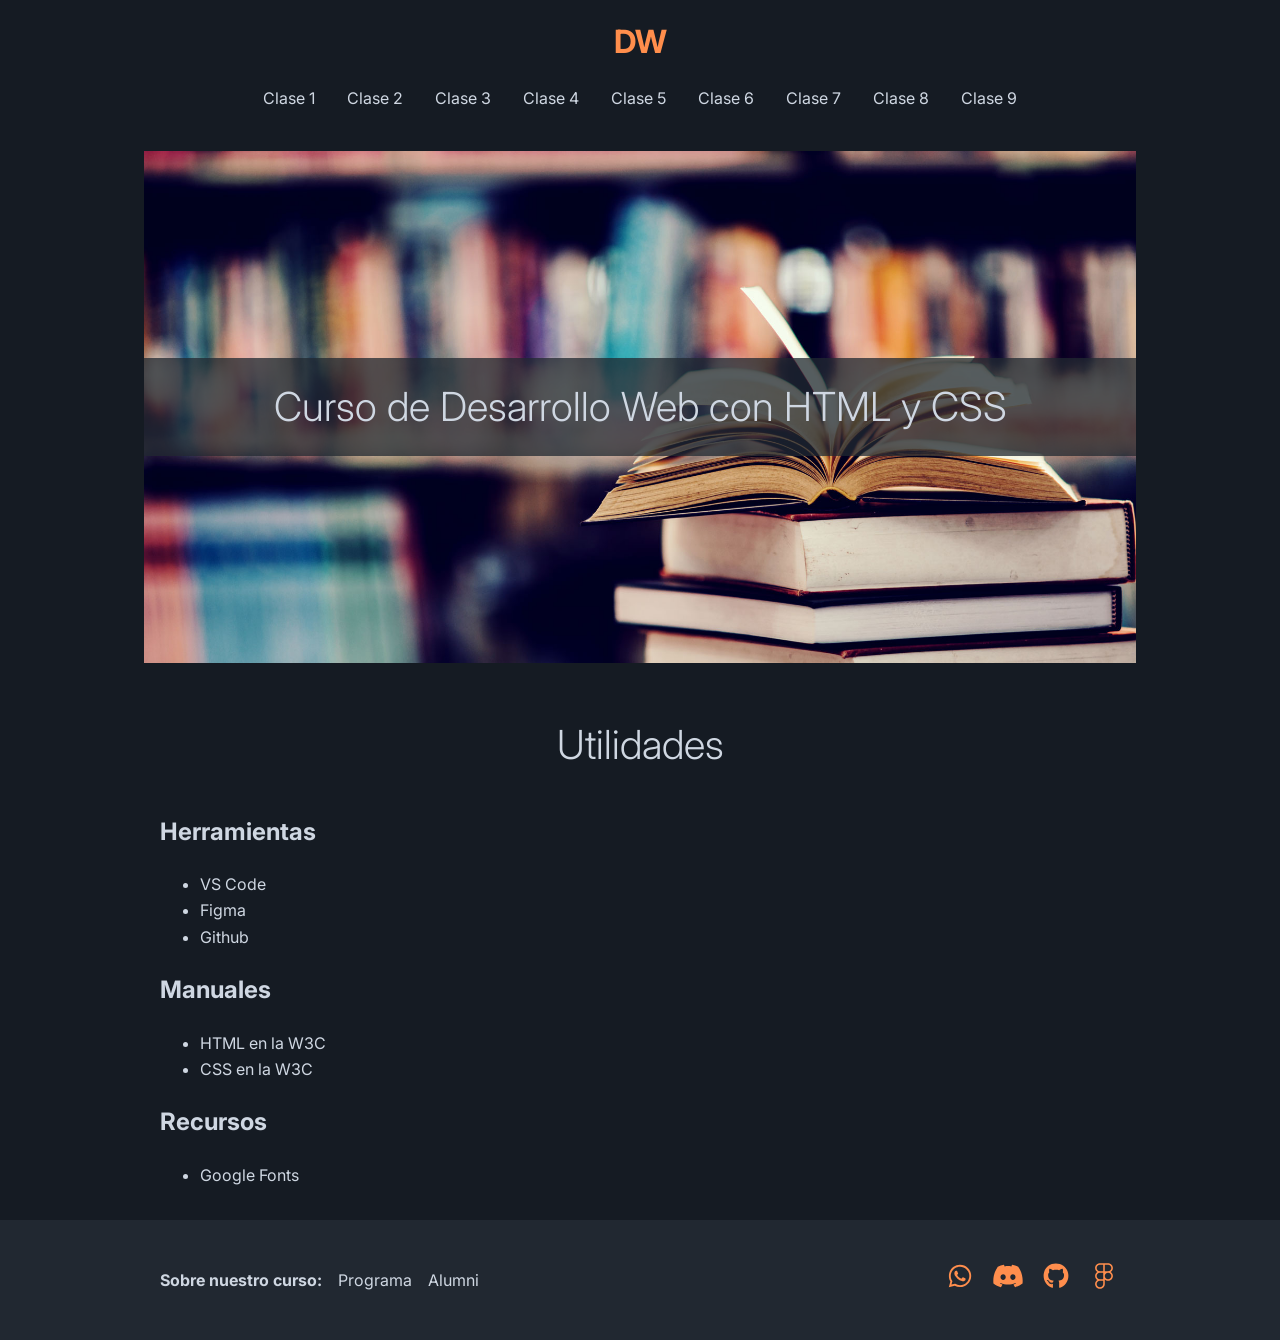
<file: index.html>
<!DOCTYPE html>
<html lang="es">
<head>
  <meta charset="UTF-8">
  <meta name="viewport" content="width=device-width, initial-scale=1.0">
  <title>Curso de Desarrollo Web con HTML y CSS</title>
  <link rel="stylesheet" href="css/estilos.css">
</head>
<body>
  <header>
    <h1><a href="index.html" class="principal">DW</a></h1>
    <nav>
      <ul>
        <li><a href="clase1.html">Clase 1</a></li>
        <li><a href="clase2.html">Clase 2</a></li>
        <li><a href="clase3.html">Clase 3</a></li>
        <li><a href="clase4.html">Clase 4</a></li>
        <li><a href="clase5.html">Clase 5</a></li>
        <li><a href="clase6.html">Clase 6</a></li>
        <li><a href="clase7.html">Clase 7</a></li>
        <li><a href="clase8.html">Clase 8</a></li>
        <li><a href="clase9.html">Clase 9</a></li>
      </ul>
    </nav>
  </header>
  <main>
    <section id="bienvenida">
      <h1>Curso de Desarrollo Web con HTML y CSS</h1>
    </section>
    <section>
      <h1>Utilidades</h1>
      <h2>Herramientas</h2>
      <ul>
        <li><a href="https://code.visualstudio.com/" target="_blank" rel="noopener noreferrer">VS Code</a></li>
        <li><a href="https://figma.com/" target="_blank" rel="noopener noreferrer">Figma</a></li>
        <li><a href="https://github.com/" target="_blank" rel="noopener noreferrer">Github</a></li>
      </ul>
      <h2>Manuales</h2>
      <ul>
        <li><a href="https://www.w3schools.com/html/" target="_blank" rel="noopener noreferrer">HTML en la W3C</a></li>
        <li><a href="https://www.w3schools.com/css/" target="_blank" rel="noopener noreferrer">CSS en la W3C</a></li>
      </ul>
      <h2>Recursos</h2>
      <ul>
        <li><a href="https://fonts.google.com/" target="_blank" rel="noopener noreferrer">Google Fonts</a></li>
      </ul>
    </section>
  </main>
  <footer>
    <div class="contenedor-footer">
      <nav>
        <ul>
          <li><h1>Sobre nuestro curso:</h1></li>
          <li>
            <a href="https://www.educacionit.com/curso-de-html" target="_blank" rel="noopener noreferrer">Programa</a>
          </li>

          <li><a href="https://alumni.education/" target="_blank" rel="noopener noreferrer">Alumni</a></li>
        </ul>
      </nav>

      <nav>
        <ul>
          <li>
            <a href="https://wa.me/5491152638148" target="_blank" rel="noopener noreferrer">
              <img src="img/whatsapp-brands-solid-full.svg" alt="Contacto a través de Nuestro Whatsapp" aria-label="Podés contactarnos a través de Whatsapp">
            </a>
          </li>

          <li><a href="" target="_blank" rel="noopener noreferrer"><img src="img/discord-brands-solid-full.svg" alt="Unirme al servidor de Discord"></a></li>
          <li><a href="https://github.com/manuelfernandezdg/84576" target="_blank" rel="noopener noreferrer"><img src="img/github-brands-solid-full.svg" alt="Visitar el repositorio del curso"></a></li>
          <li><a href="" target="_blank" rel="noopener noreferrer"><img src="img/figma-brands-solid-full.svg" alt="Nuestro proyecto en Figma"></a></li>
        </ul>
      </nav>
    </div>
  </footer>
</body>
</html>
</file>
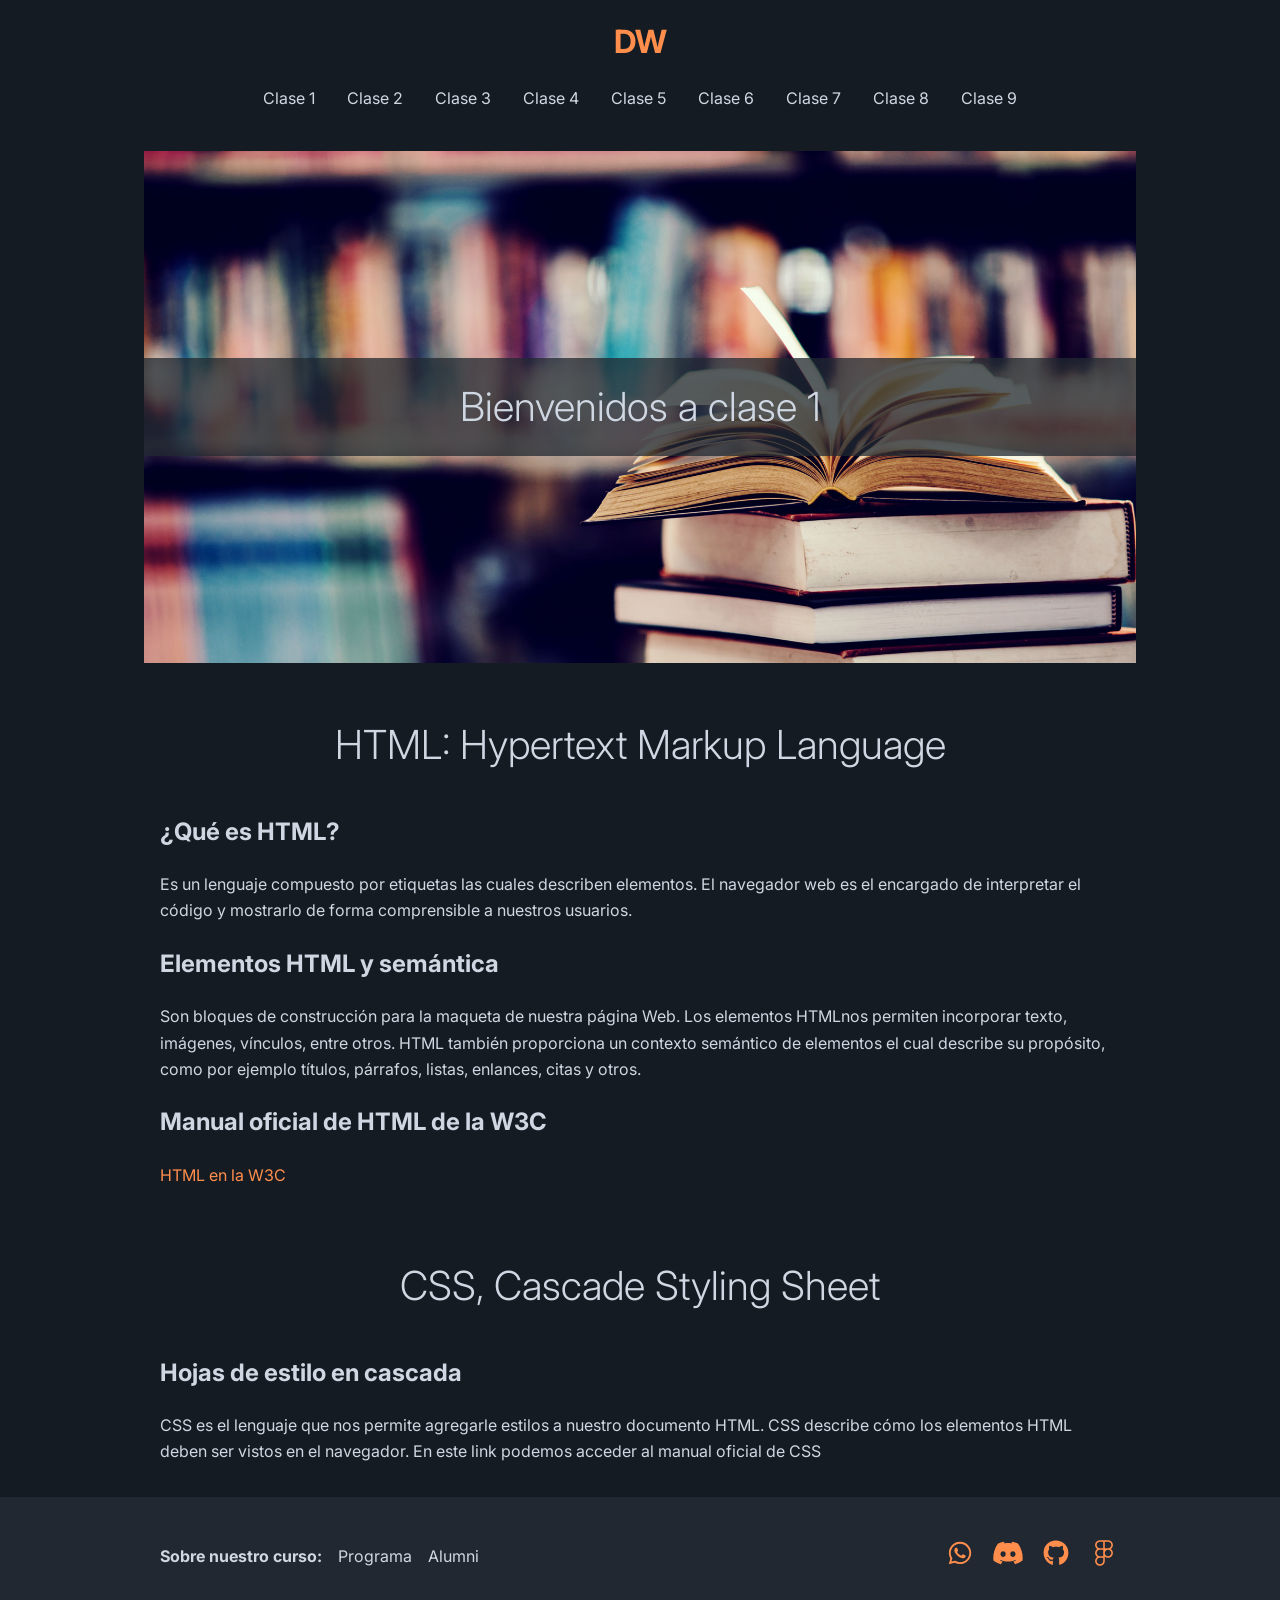
<file: clase1.html>
<!DOCTYPE html>
<html lang="es">
<head>
  <meta charset="UTF-8">
  <meta name="viewport" content="width=device-width, initial-scale=1.0">
  <title>Clase 1</title>
  <link rel="stylesheet" href="css/estilos.css">
</head>
<body>
  <header>
    <h1><a href="index.html" class="principal">DW</a></h1>
    <nav>
      <ul>
        <li><a href="clase1.html">Clase 1</a></li>
        <li><a href="clase2.html">Clase 2</a></li>
        <li><a href="clase3.html">Clase 3</a></li>
        <li><a href="clase4.html">Clase 4</a></li>
        <li><a href="clase5.html">Clase 5</a></li>
        <li><a href="clase6.html">Clase 6</a></li>
        <li><a href="clase7.html">Clase 7</a></li>
        <li><a href="clase8.html">Clase 8</a></li>
        <li><a href="clase9.html">Clase 9</a></li>
      </ul>
    </nav>
  </header>
  <main>
    <section id="bienvenida">
      <h1>Bienvenidos a clase 1</h1>
    </section>
    <section>
      <h1>HTML: Hypertext Markup Language</h1>
      <h2>¿Qué es HTML?</h2>
      <p>Es un lenguaje compuesto por etiquetas las cuales describen elementos. El navegador web es el encargado de interpretar el código y mostrarlo de forma comprensible a nuestros usuarios.</p>
      <h2>Elementos HTML y semántica</h2>
      <p>Son bloques de construcción para la maqueta de nuestra página Web. Los elementos HTMLnos permiten incorporar texto, imágenes, vínculos, entre otros. HTML también proporciona un contexto semántico de elementos el cual describe su propósito, como por ejemplo títulos, párrafos, listas, enlances, citas y otros.</p>
      <h2>Manual oficial de HTML de la W3C</h2>
      <a href="https://www.w3schools.com/html/" class="principal" target="_blank" rel="noopener noreferrer">HTML en la W3C</a>
    </section>
    <section>
      <h1>CSS, Cascade Styling Sheet</h1>
      <h2>Hojas de estilo en cascada</h2>
      <p>CSS es el lenguaje que nos permite agregarle estilos a nuestro documento HTML. CSS describe cómo los elementos HTML deben ser vistos en el navegador. En este link podemos acceder al <a href="https://www.w3schools.com/css/" target="_blank" rel="noopener noreferrer">manual oficial de CSS</a></p>
    </section>
  </main>
  <footer>
    <div class="contenedor-footer">
      <nav>
        <ul>
          <li><h1>Sobre nuestro curso:</h1></li>
          <li>
            <a href="https://www.educacionit.com/curso-de-html" target="_blank" rel="noopener noreferrer">Programa</a>
          </li>

          <li><a href="https://alumni.education/" target="_blank" rel="noopener noreferrer">Alumni</a></li>
        </ul>
      </nav>

      <nav>
        <ul>
          <li>
            <a href="https://wa.me/5491152638148" target="_blank" rel="noopener noreferrer">
              <img src="img/whatsapp-brands-solid-full.svg" alt="Contacto a través de Nuestro Whatsapp" aria-label="Podés contactarnos a través de Whatsapp">
            </a>
          </li>

          <li><a href="" target="_blank" rel="noopener noreferrer"><img src="img/discord-brands-solid-full.svg" alt="Unirme al servidor de Discord"></a></li>
          <li><a href="https://github.com/manuelfernandezdg/84576" target="_blank" rel="noopener noreferrer"><img src="img/github-brands-solid-full.svg" alt="Visitar el repositorio del curso"></a></li>
          <li><a href="" target="_blank" rel="noopener noreferrer"><img src="img/figma-brands-solid-full.svg" alt="Nuestro proyecto en Figma"></a></li>
        </ul>
      </nav>
    </div>
  </footer>
</body>
</html>
</file>
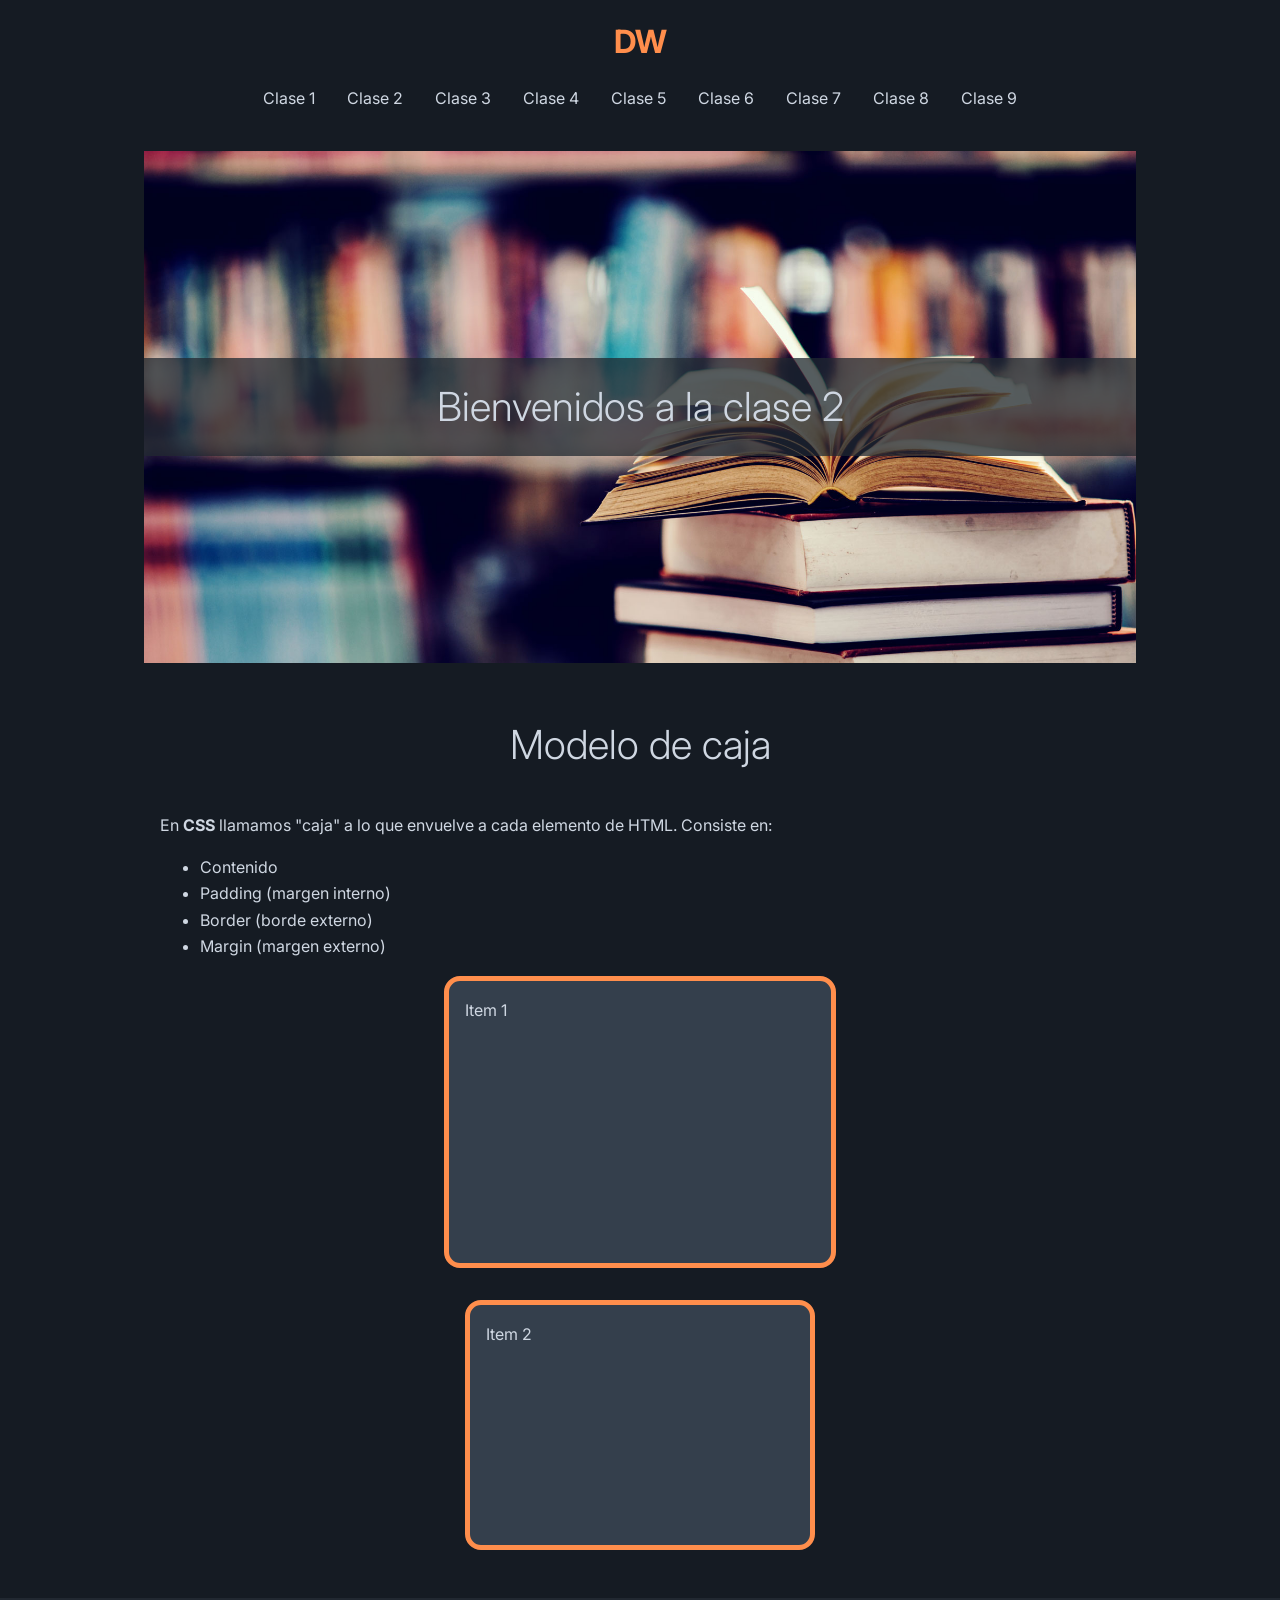
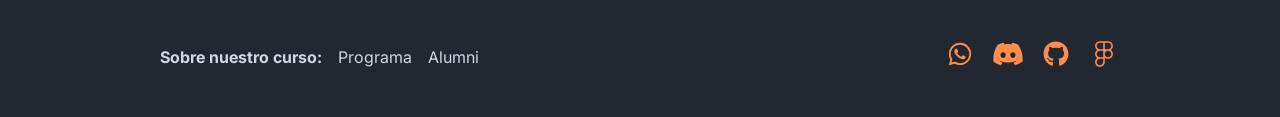
<file: clase2.html>
<!DOCTYPE html>
<html lang="es">
<head>
  <meta charset="UTF-8">
  <meta name="viewport" content="width=device-width, initial-scale=1.0">
  <title>Clase 2</title>
  <link rel="stylesheet" href="css/estilos.css">
</head>
<body>
  <header>
    <h1><a href="index.html" class="principal">DW</a></h1>
    <nav>
      <ul>
        <li><a href="clase1.html">Clase 1</a></li>
        <li><a href="clase2.html">Clase 2</a></li>
        <li><a href="clase3.html">Clase 3</a></li>
        <li><a href="clase4.html">Clase 4</a></li>
        <li><a href="clase5.html">Clase 5</a></li>
        <li><a href="clase6.html">Clase 6</a></li>
        <li><a href="clase7.html">Clase 7</a></li>
        <li><a href="clase8.html">Clase 8</a></li>
        <li><a href="clase9.html">Clase 9</a></li>
      </ul>
    </nav>
  </header>
  <main>
    <section id="bienvenida">
      <h1>Bienvenidos a la clase 2</h1>
    </section>
    <section>
      <h1>Modelo de caja</h1>
      <p>En <strong>CSS</strong> llamamos "caja" a lo que envuelve a cada elemento de HTML. Consiste en:</p>

      <ul>
        <li>Contenido</li>
        <li>Padding (margen interno)</li>
        <li>Border (borde externo)</li>
        <li>Margin (margen externo)</li>
      </ul>
      
      <div class="modelo-de-caja item-1">
        Item 1
      </div>

      <div class="modelo-de-caja item-2">
        Item 2
      </div>

    </section>
  </main>
  <footer>
    <div class="contenedor-footer">
      <nav>
        <ul>
          <li><h1>Sobre nuestro curso:</h1></li>
          <li>
            <a href="https://www.educacionit.com/curso-de-html" target="_blank" rel="noopener noreferrer">Programa</a>
          </li>

          <li><a href="https://alumni.education/" target="_blank" rel="noopener noreferrer">Alumni</a></li>
        </ul>
      </nav>

      <nav>
        <ul>
          <li>
            <a href="https://wa.me/5491152638148" target="_blank" rel="noopener noreferrer">
              <img src="img/whatsapp-brands-solid-full.svg" alt="Contacto a través de Nuestro Whatsapp" aria-label="Podés contactarnos a través de Whatsapp">
            </a>
          </li>

          <li><a href="" target="_blank" rel="noopener noreferrer"><img src="img/discord-brands-solid-full.svg" alt="Unirme al servidor de Discord"></a></li>
          <li><a href="https://github.com/manuelfernandezdg/84576" target="_blank" rel="noopener noreferrer"><img src="img/github-brands-solid-full.svg" alt="Visitar el repositorio del curso"></a></li>
          <li><a href="" target="_blank" rel="noopener noreferrer"><img src="img/figma-brands-solid-full.svg" alt="Nuestro proyecto en Figma"></a></li>
        </ul>
      </nav>
    </div>
  </footer>
</body>
</html>
</file>
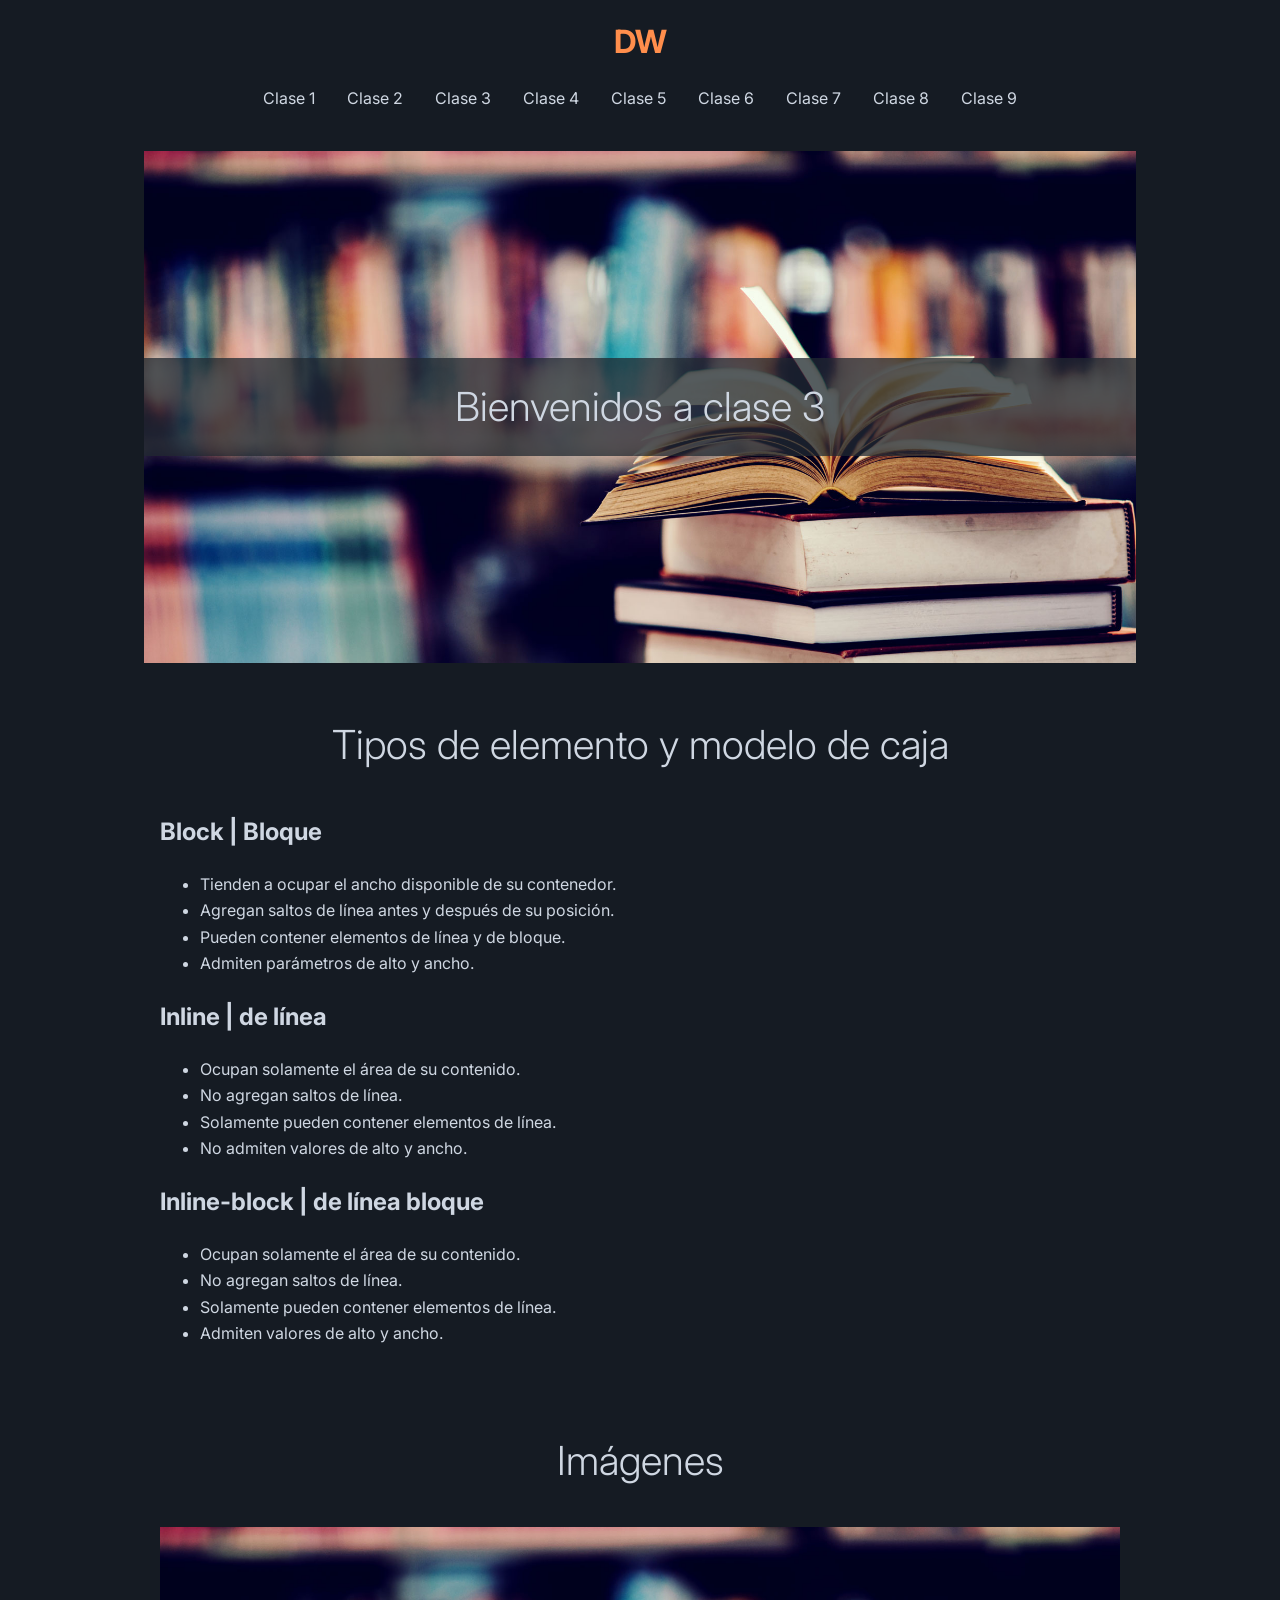
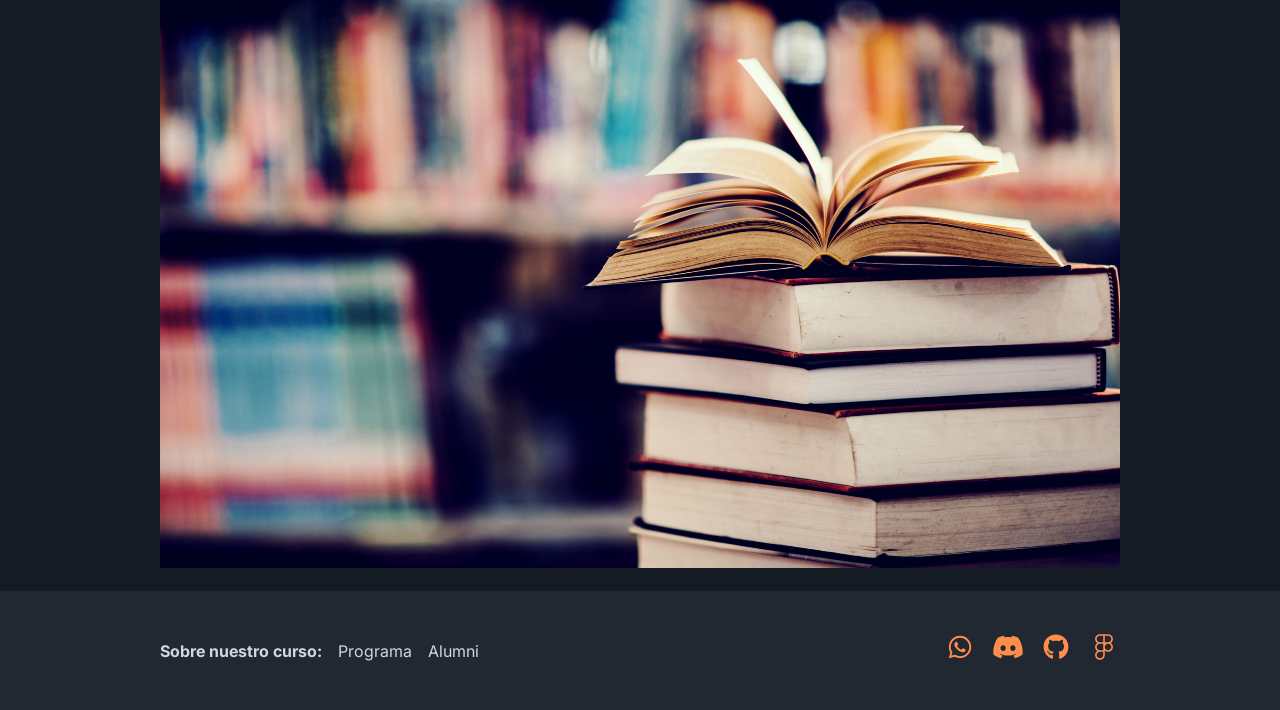
<file: clase3.html>
<!DOCTYPE html>
<html lang="es">
<head>
  <meta charset="UTF-8">
  <meta name="viewport" content="width=device-width, initial-scale=1.0">
  <title>Clase 3</title>
  <link rel="stylesheet" href="css/estilos.css">
</head>
<body>
  <header>
    <h1><a href="index.html" class="principal">DW</a></h1>
    <nav>
      <ul>
        <li><a href="clase1.html">Clase 1</a></li>
        <li><a href="clase2.html">Clase 2</a></li>
        <li><a href="clase3.html">Clase 3</a></li>
        <li><a href="clase4.html">Clase 4</a></li>
        <li><a href="clase5.html">Clase 5</a></li>
        <li><a href="clase6.html">Clase 6</a></li>
        <li><a href="clase7.html">Clase 7</a></li>
        <li><a href="clase8.html">Clase 8</a></li>
        <li><a href="clase9.html">Clase 9</a></li>
      </ul>
    </nav>
  </header>
  <main>
    <section id="bienvenida">
      <h1>Bienvenidos a clase 3</h1>
    </section>
    <section>
      <h1>Tipos de elemento y modelo de caja</h1>
      <h2>Block | Bloque</h2>
      <ul>
        <li>Tienden a ocupar el ancho disponible de su contenedor.</li>
        <li>Agregan saltos de línea antes y después de su posición.</li>
        <li>Pueden contener elementos de línea y de bloque.</li>
        <li>Admiten parámetros de alto y ancho.</li>
      </ul>

      <h2>Inline | de línea</h2>
      <ul>
        <li>Ocupan solamente el área de su contenido.</li>
        <li>No agregan saltos de línea.</li>
        <li>Solamente pueden contener elementos de línea.</li>
        <li>No admiten valores de alto y ancho.</li>
      </ul>

      <h2>Inline-block | de línea bloque</h2>
      <ul>
        <li>Ocupan solamente el área de su contenido.</li>
        <li>No agregan saltos de línea.</li>
        <li>Solamente pueden contener elementos de línea.</li>
        <li>Admiten valores de alto y ancho.</li>
      </ul>
    </section>
    <section>
      <h1>Imágenes</h1>
      <img src="img/bienvenida.jpg" alt="Una pila de libros frente a una biblioteca.">
    </section>
  </main>
  <footer>
    <div class="contenedor-footer">
      <nav>
        <ul>
          <li><h1>Sobre nuestro curso:</h1></li>
          <li>
            <a href="https://www.educacionit.com/curso-de-html" target="_blank" rel="noopener noreferrer">Programa</a>
          </li>

          <li><a href="https://alumni.education/" target="_blank" rel="noopener noreferrer">Alumni</a></li>
        </ul>
      </nav>

      <nav>
        <ul>
          <li>
            <a href="https://wa.me/5491152638148" target="_blank" rel="noopener noreferrer">
              <img src="img/whatsapp-brands-solid-full.svg" alt="Contacto a través de Nuestro Whatsapp" aria-label="Podés contactarnos a través de Whatsapp">
            </a>
          </li>

          <li><a href="" target="_blank" rel="noopener noreferrer"><img src="img/discord-brands-solid-full.svg" alt="Unirme al servidor de Discord"></a></li>
          <li><a href="https://github.com/manuelfernandezdg/84576" target="_blank" rel="noopener noreferrer"><img src="img/github-brands-solid-full.svg" alt="Visitar el repositorio del curso"></a></li>
          <li><a href="" target="_blank" rel="noopener noreferrer"><img src="img/figma-brands-solid-full.svg" alt="Nuestro proyecto en Figma"></a></li>
        </ul>
      </nav>
    </div>
  </footer>
</body>
</html>
</file>
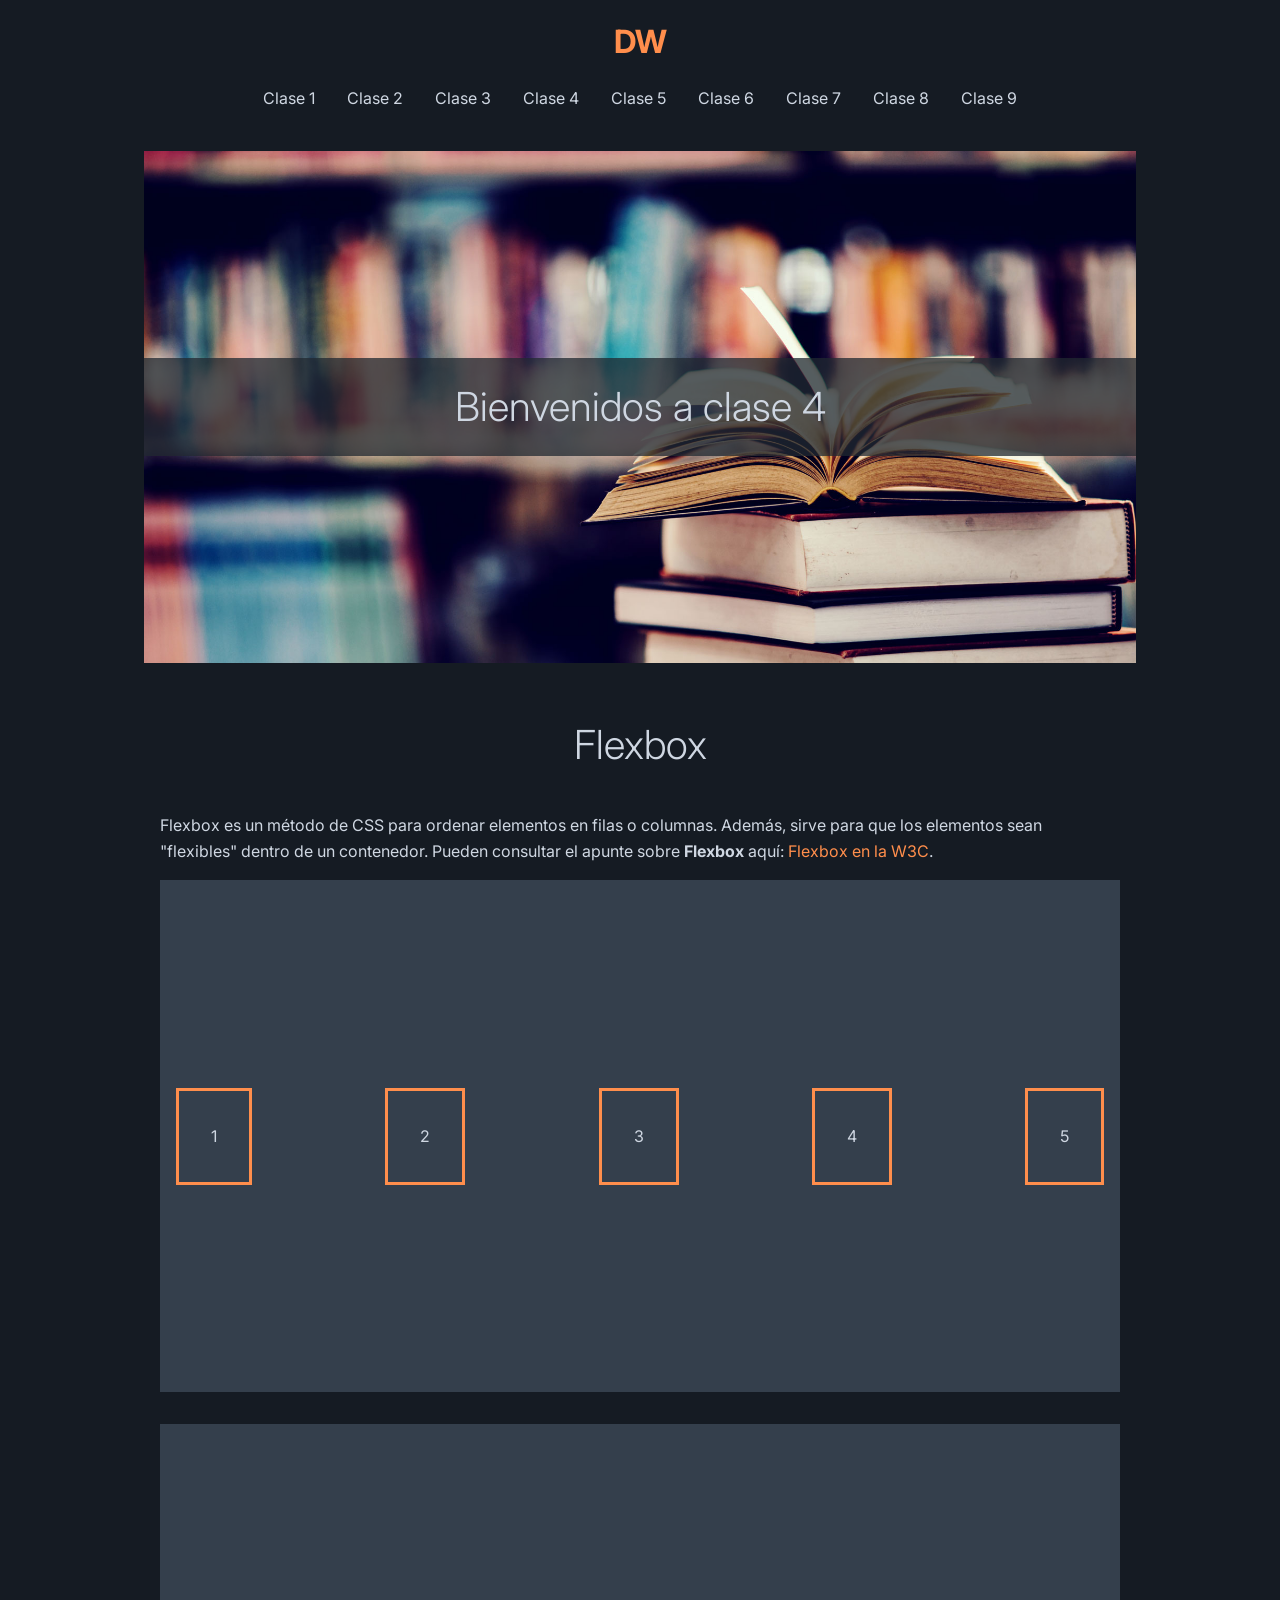
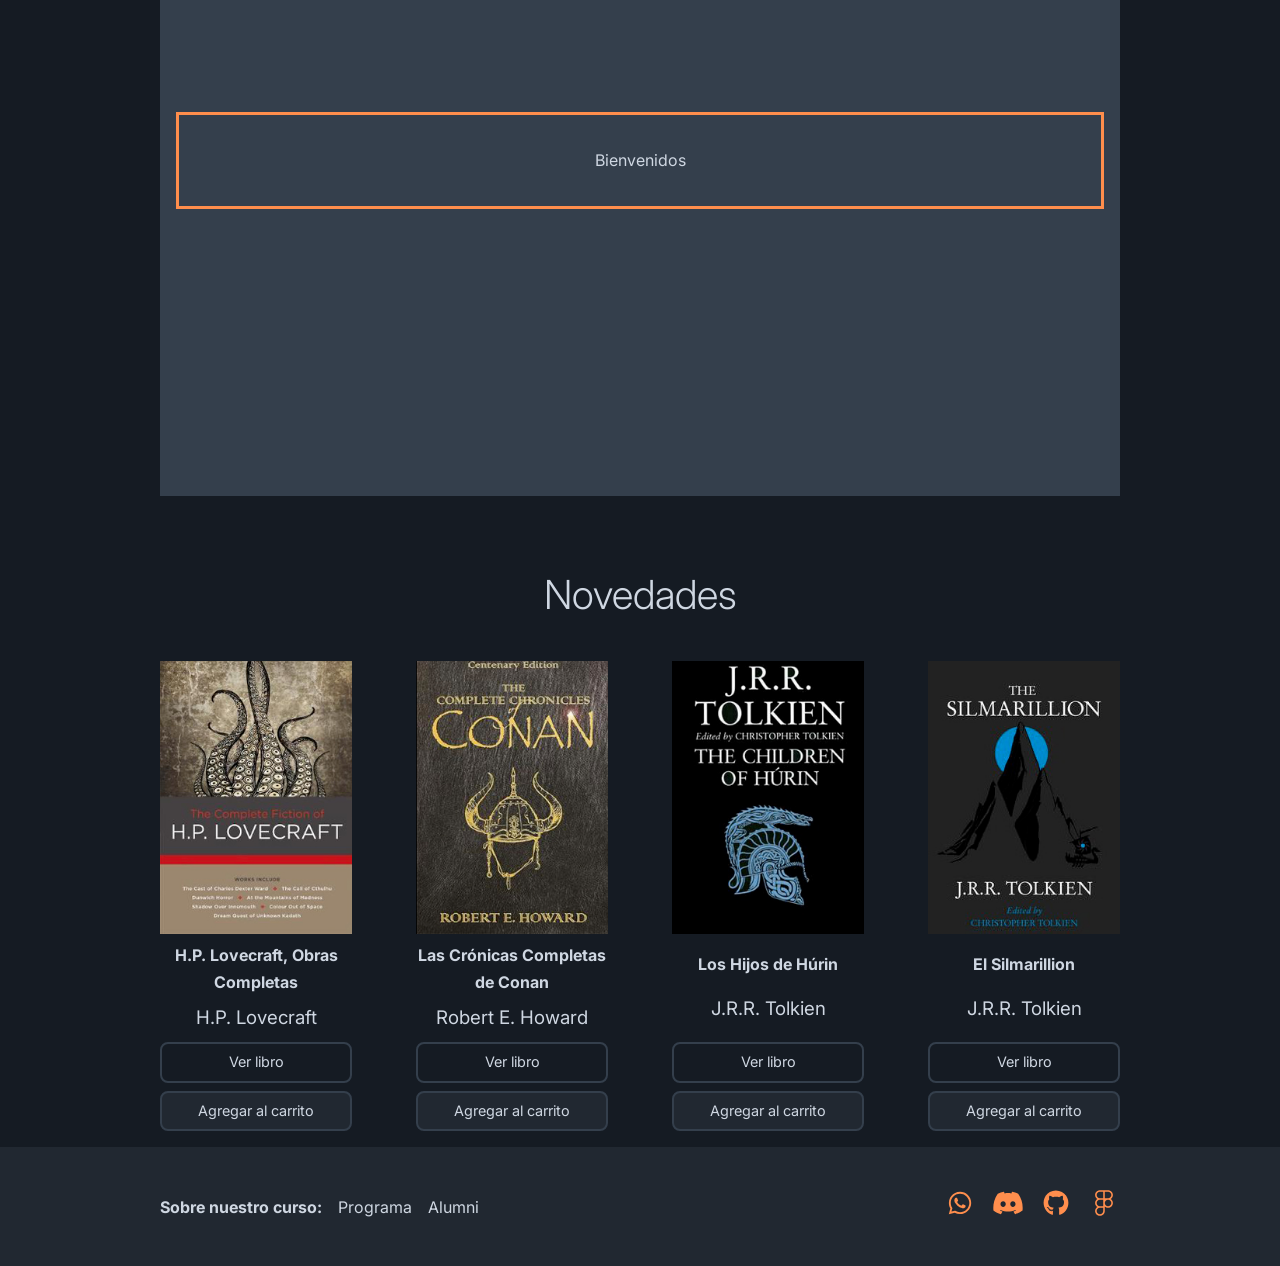
<file: clase4.html>
<!DOCTYPE html>
<html lang="es">
<head>
  <meta charset="UTF-8">
  <meta name="viewport" content="width=device-width, initial-scale=1.0">
  <meta name="description" content="Clase 4 del curso de Desarrollo Web con HTML y CSS en Educación IT: Flexbox.">
  <title>Clase 4</title>
  <link rel="stylesheet" href="css/estilos.css">
</head>
<body>
  <header>
    <h1><a href="index.html" class="principal">DW</a></h1>
    <nav>
      <ul>
        <li><a href="clase1.html">Clase 1</a></li>
        <li><a href="clase2.html">Clase 2</a></li>
        <li><a href="clase3.html">Clase 3</a></li>
        <li><a href="clase4.html">Clase 4</a></li>
        <li><a href="clase5.html">Clase 5</a></li>
        <li><a href="clase6.html">Clase 6</a></li>
        <li><a href="clase7.html">Clase 7</a></li>
        <li><a href="clase8.html">Clase 8</a></li>
        <li><a href="clase9.html">Clase 9</a></li>
      </ul>
    </nav>
  </header>
  <main>
    <section id="bienvenida">
      <h1>Bienvenidos a clase 4</h1>
    </section>
    <section>
      <h1>Flexbox</h1>
      <p>Flexbox es un método de CSS para ordenar elementos en filas o columnas. Además, sirve para que los elementos sean "flexibles" dentro de un contenedor. Pueden consultar el apunte sobre <strong>Flexbox</strong> aquí: <a href="https://www.w3schools.com/csS/css3_flexbox.asp" class="principal" target="_blank" rel="noopener noreferrer">Flexbox en la W3C</a>.</p>

      <div class="contenedor-flex-row">
        <div class="item">1</div>
        <div class="item">2</div>
        <div class="item">3</div>
        <div class="item">4</div>
        <div class="item">5</div>
      </div>

      <div class="contenedor-flex-column">
        <div class="item">Bienvenidos</div>
      </div>
    </section>
    <section id="novedades">
      <h1>Novedades</h1>
      <div class="contenedor-novedades">
        <article>
          <img src="img/01.jpg" alt="Portada del libro H.P. Lovecraft, Obras Completas">
          <h2>H.P. Lovecraft, Obras Completas</h2>
          <h3>H.P. Lovecraft</h3>
          <div class="contenedor-btn">
            <a class="btn-outline" href="">Ver libro</a>
            <a class="btn-fill" href="">Agregar al carrito</a>
          </div>
        </article>
        <article>
          <img src="img/02.jpg" alt="Portada del libro Las Crónicas Completas de Conan">
          <h2>Las Crónicas Completas de Conan</h2>
          <h3>Robert E. Howard</h3>
          <div class="contenedor-btn">
            <a class="btn-outline" href="">Ver libro</a>
            <a class="btn-fill" href="">Agregar al carrito</a>
          </div>
        </article>
        <article>
          <img src="img/03.jpg" alt="Portada del libro Los Hijos de Húrin">
          <h2>Los Hijos de Húrin</h2>
          <h3>J.R.R. Tolkien</h3>
          <div class="contenedor-btn">
            <a class="btn-outline" href="">Ver libro</a>
            <a class="btn-fill" href="">Agregar al carrito</a>
          </div>
        </article>
        <article>
          <img src="img/04.jpg" alt="Portada del libro El Silmarillion">
          <h2>El Silmarillion</h2>
          <h3>J.R.R. Tolkien</h3>
          <div class="contenedor-btn">
            <a class="btn-outline" href="">Ver libro</a>
            <a class="btn-fill" href="">Agregar al carrito</a>
          </div>
        </article>
      </div>
    </section>
  </main>
  <footer>
    <div class="contenedor-footer">
      <nav>
        <ul>
          <li><h1>Sobre nuestro curso:</h1></li>
          <li>
            <a href="https://www.educacionit.com/curso-de-html" target="_blank" rel="noopener noreferrer">Programa</a>
          </li>

          <li><a href="https://alumni.education/" target="_blank" rel="noopener noreferrer">Alumni</a></li>
        </ul>
      </nav>

      <nav>
        <ul>
          <li>
            <a href="https://wa.me/5491152638148" target="_blank" rel="noopener noreferrer">
              <img src="img/whatsapp-brands-solid-full.svg" alt="Contacto a través de Nuestro Whatsapp" aria-label="Podés contactarnos a través de Whatsapp">
            </a>
          </li>

          <li><a href="" target="_blank" rel="noopener noreferrer"><img src="img/discord-brands-solid-full.svg" alt="Unirme al servidor de Discord"></a></li>
          <li><a href="https://github.com/manuelfernandezdg/84576" target="_blank" rel="noopener noreferrer"><img src="img/github-brands-solid-full.svg" alt="Visitar el repositorio del curso"></a></li>
          <li><a href="" target="_blank" rel="noopener noreferrer"><img src="img/figma-brands-solid-full.svg" alt="Nuestro proyecto en Figma"></a></li>
        </ul>
      </nav>
    </div>
  </footer>
</body>
</html>
</file>
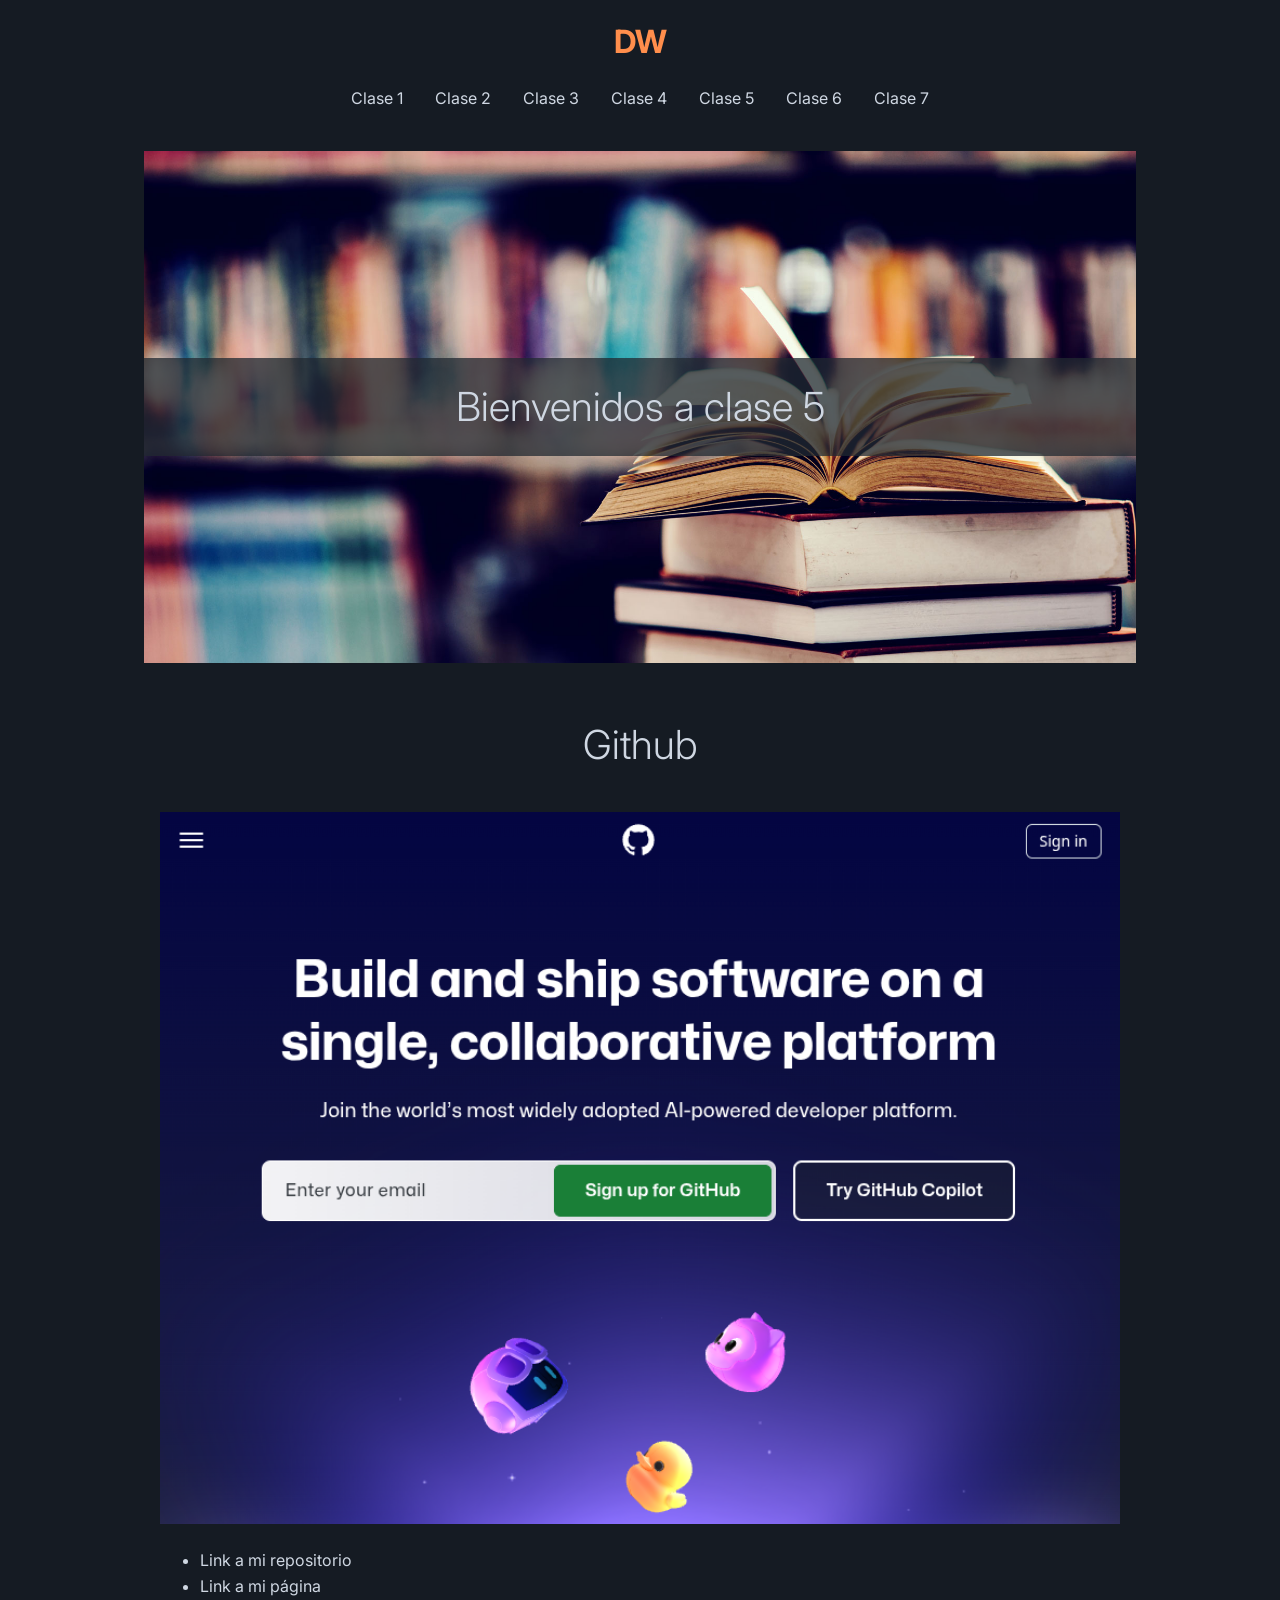
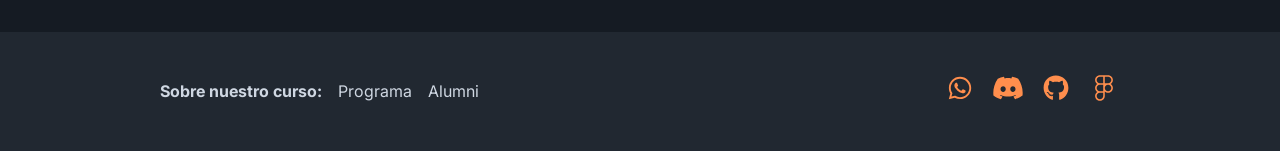
<file: clase5.html>
<!DOCTYPE html>
<html lang="es">
<head>
  <meta charset="UTF-8">
  <meta name="viewport" content="width=device-width, initial-scale=1.0">
  <meta name="description" content="Clase 5 del curso de Desarrollo Web con HTML y CSS en Educación IT: Trabajo con Github.">
  <title>Clase 5</title>
  <link rel="stylesheet" href="css/estilos.css">
</head>
<body>
  <header>
    <h1><a href="index.html" class="principal">DW</a></h1>
    <nav>
      <ul>
        <li><a href="clase1.html">Clase 1</a></li>
        <li><a href="clase2.html">Clase 2</a></li>
        <li><a href="clase3.html">Clase 3</a></li>
        <li><a href="clase4.html">Clase 4</a></li>
        <li><a href="clase5.html">Clase 5</a></li>
        <li><a href="clase6.html">Clase 6</a></li>
        <li><a href="clase7.html">Clase 7</a></li>
      </ul>
    </nav>
  </header>
  <main>
    <section id="bienvenida">
      <h1>Bienvenidos a clase 5</h1>
    </section>
    <section>
      <h1>Github</h1>
      <img src="img/github.png" alt="Github y trabajo colaborativo">
      <ul>
        <li><a href="https://github.com/manuelfernandezdg/84576" target="_blank" rel="noopener noreferrer">Link a mi repositorio</a></li>
        <li><a href="https://manuelfernandezdg.github.io/84576/" target="_blank" rel="noopener noreferrer">Link a mi página</a></li>
      </ul>
    </section>
  </main>
  <footer>
    <div class="contenedor-footer">
      <nav>
        <ul>
          <li><h1>Sobre nuestro curso:</h1></li>
          <li>
            <a href="https://www.educacionit.com/curso-de-html" target="_blank" rel="noopener noreferrer">Programa</a>
          </li>

          <li><a href="https://alumni.education/" target="_blank" rel="noopener noreferrer">Alumni</a></li>
        </ul>
      </nav>

      <nav>
        <ul>
          <li>
            <a href="https://wa.me/5491152638148" target="_blank" rel="noopener noreferrer">
              <img src="img/whatsapp-brands-solid-full.svg" alt="Contacto a través de Nuestro Whatsapp" aria-label="Podés contactarnos a través de Whatsapp">
            </a>
          </li>

          <li><a href="" target="_blank" rel="noopener noreferrer"><img src="img/discord-brands-solid-full.svg" alt="Unirme al servidor de Discord"></a></li>
          <li><a href="https://github.com/manuelfernandezdg/84576" target="_blank" rel="noopener noreferrer"><img src="img/github-brands-solid-full.svg" alt="Visitar el repositorio del curso"></a></li>
          <li><a href="" target="_blank" rel="noopener noreferrer"><img src="img/figma-brands-solid-full.svg" alt="Nuestro proyecto en Figma"></a></li>
        </ul>
      </nav>
    </div>
  </footer>
</body>
</html>
</file>
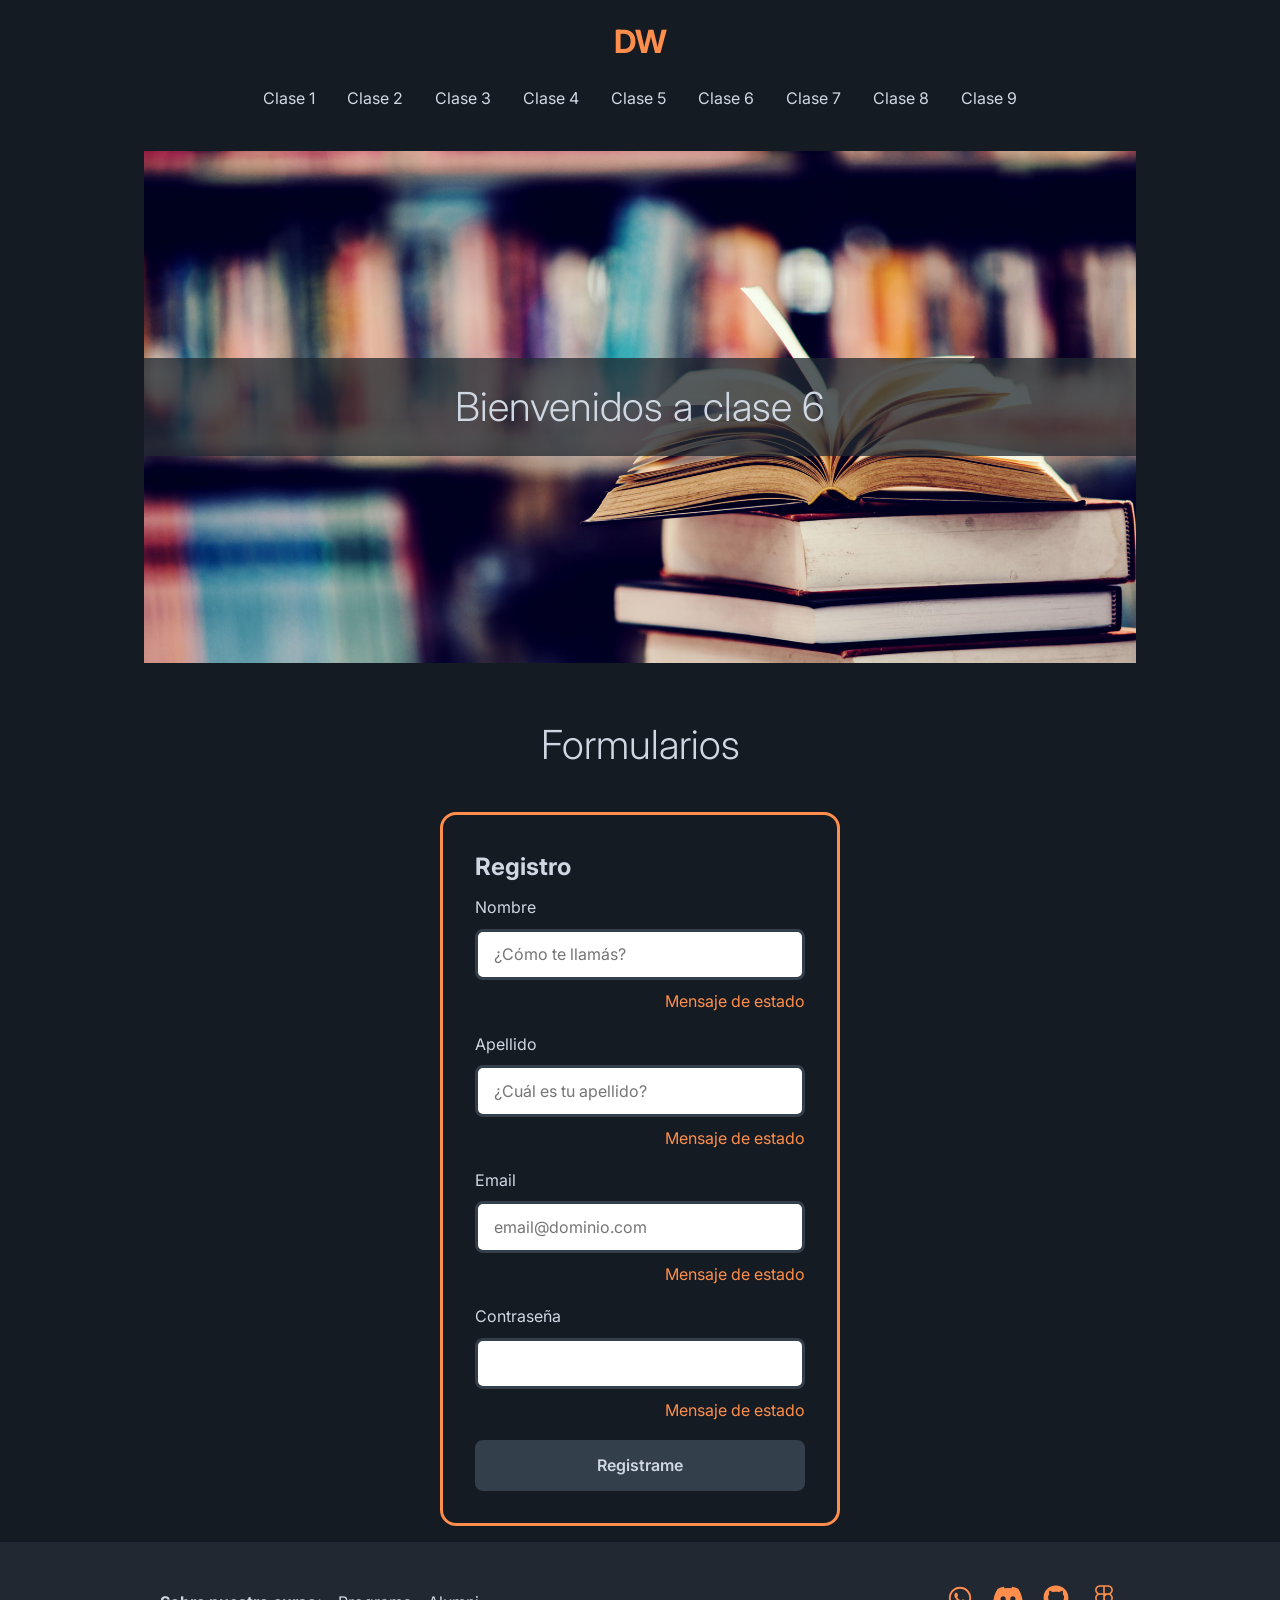
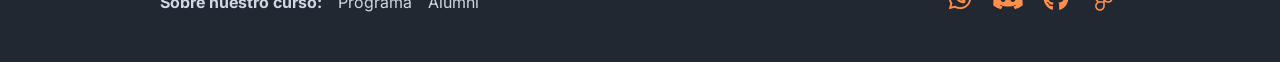
<file: clase6.html>
<!DOCTYPE html>
<html lang="es">
<head>
  <meta charset="UTF-8">
  <meta name="viewport" content="width=device-width, initial-scale=1.0">
  <meta name="description" content="Clase 6 del curso de Desarrollo Web con HTML y CSS en Educación IT: Formularios en HTML y CSS.">
  <meta name="keywords" content="HTML, CSS, form">
  <title>Clase 6</title>
  <!-- Favicon generator: https://favicon.io/ -->
  <link rel="icon" href="favicon.ico">
  <link rel="apple-touch-icon" sizes="180x180" href="apple-touch-icon.png">
  <link rel="icon" type="image/png" sizes="32x32" href="favicon-32x32.png">
  <link rel="icon" type="image/png" sizes="16x16" href="favicon-16x16.png">
  <link rel="stylesheet" href="css/estilos.css">
</head>
<body>
  <header>
    <h1><a href="index.html" class="principal">DW</a></h1>
    <nav>
      <ul>
        <li><a href="clase1.html">Clase 1</a></li>
        <li><a href="clase2.html">Clase 2</a></li>
        <li><a href="clase3.html">Clase 3</a></li>
        <li><a href="clase4.html">Clase 4</a></li>
        <li><a href="clase5.html">Clase 5</a></li>
        <li><a href="clase6.html">Clase 6</a></li>
        <li><a href="clase7.html">Clase 7</a></li>
        <li><a href="clase8.html">Clase 8</a></li>
        <li><a href="clase9.html">Clase 9</a></li>
      </ul>
    </nav>
  </header>
  <main>
    <section id="bienvenida">
      <h1>Bienvenidos a clase 6</h1>
    </section>
    <section id="formulario">
      <h1>Formularios</h1>
      <form action="">
        <h2>Registro</h2>
        <label for="nombre">Nombre</label>
        <input type="text" id="nombre" name="nombre" placeholder="¿Cómo te llamás?">
        <span>Mensaje de estado</span>

        <label for="apellido">Apellido</label>
        <input type="text" id="apellido" name="apellido" placeholder="¿Cuál es tu apellido?">
        <span>Mensaje de estado</span>
        
        <label for="email">Email</label>
        <input type="email" id="email" name="email" placeholder="email@dominio.com" required>
        <span>Mensaje de estado</span>

        <label for="password">Contraseña</label>
        <input type="password" id="password" name="password" pattern="^(?=.*[A-Z])(?=.*\d)(?=.*[!@#$%^&*])[A-Za-z\d!@#$%^&*]{10,}$" title="La contraseña debe tener al menos 10 caracteres, 1 mayúscula, 1 número y 1 símbolo (!@#$%^&*)" required>
        <span>Mensaje de estado</span>

        <button>Registrame</button>
      </form>
    </section>
  </main>
  <footer>
    <div class="contenedor-footer">
      <nav>
        <ul>
          <li><h1>Sobre nuestro curso:</h1></li>
          <li>
            <a href="https://www.educacionit.com/curso-de-html" target="_blank" rel="noopener noreferrer">Programa</a>
          </li>

          <li><a href="https://alumni.education/" target="_blank" rel="noopener noreferrer">Alumni</a></li>
        </ul>
      </nav>

      <nav>
        <ul>
          <li>
            <a href="https://wa.me/5491152638148" target="_blank" rel="noopener noreferrer">
              <img src="img/whatsapp-brands-solid-full.svg" alt="Contacto a través de Nuestro Whatsapp" aria-label="Podés contactarnos a través de Whatsapp">
            </a>
          </li>

          <li><a href="" target="_blank" rel="noopener noreferrer"><img src="img/discord-brands-solid-full.svg" alt="Unirme al servidor de Discord"></a></li>
          <li><a href="https://github.com/manuelfernandezdg/84576" target="_blank" rel="noopener noreferrer"><img src="img/github-brands-solid-full.svg" alt="Visitar el repositorio del curso"></a></li>
          <li><a href="" target="_blank" rel="noopener noreferrer"><img src="img/figma-brands-solid-full.svg" alt="Nuestro proyecto en Figma"></a></li>
        </ul>
      </nav>
    </div>
  </footer>
</body>
</html>
</file>
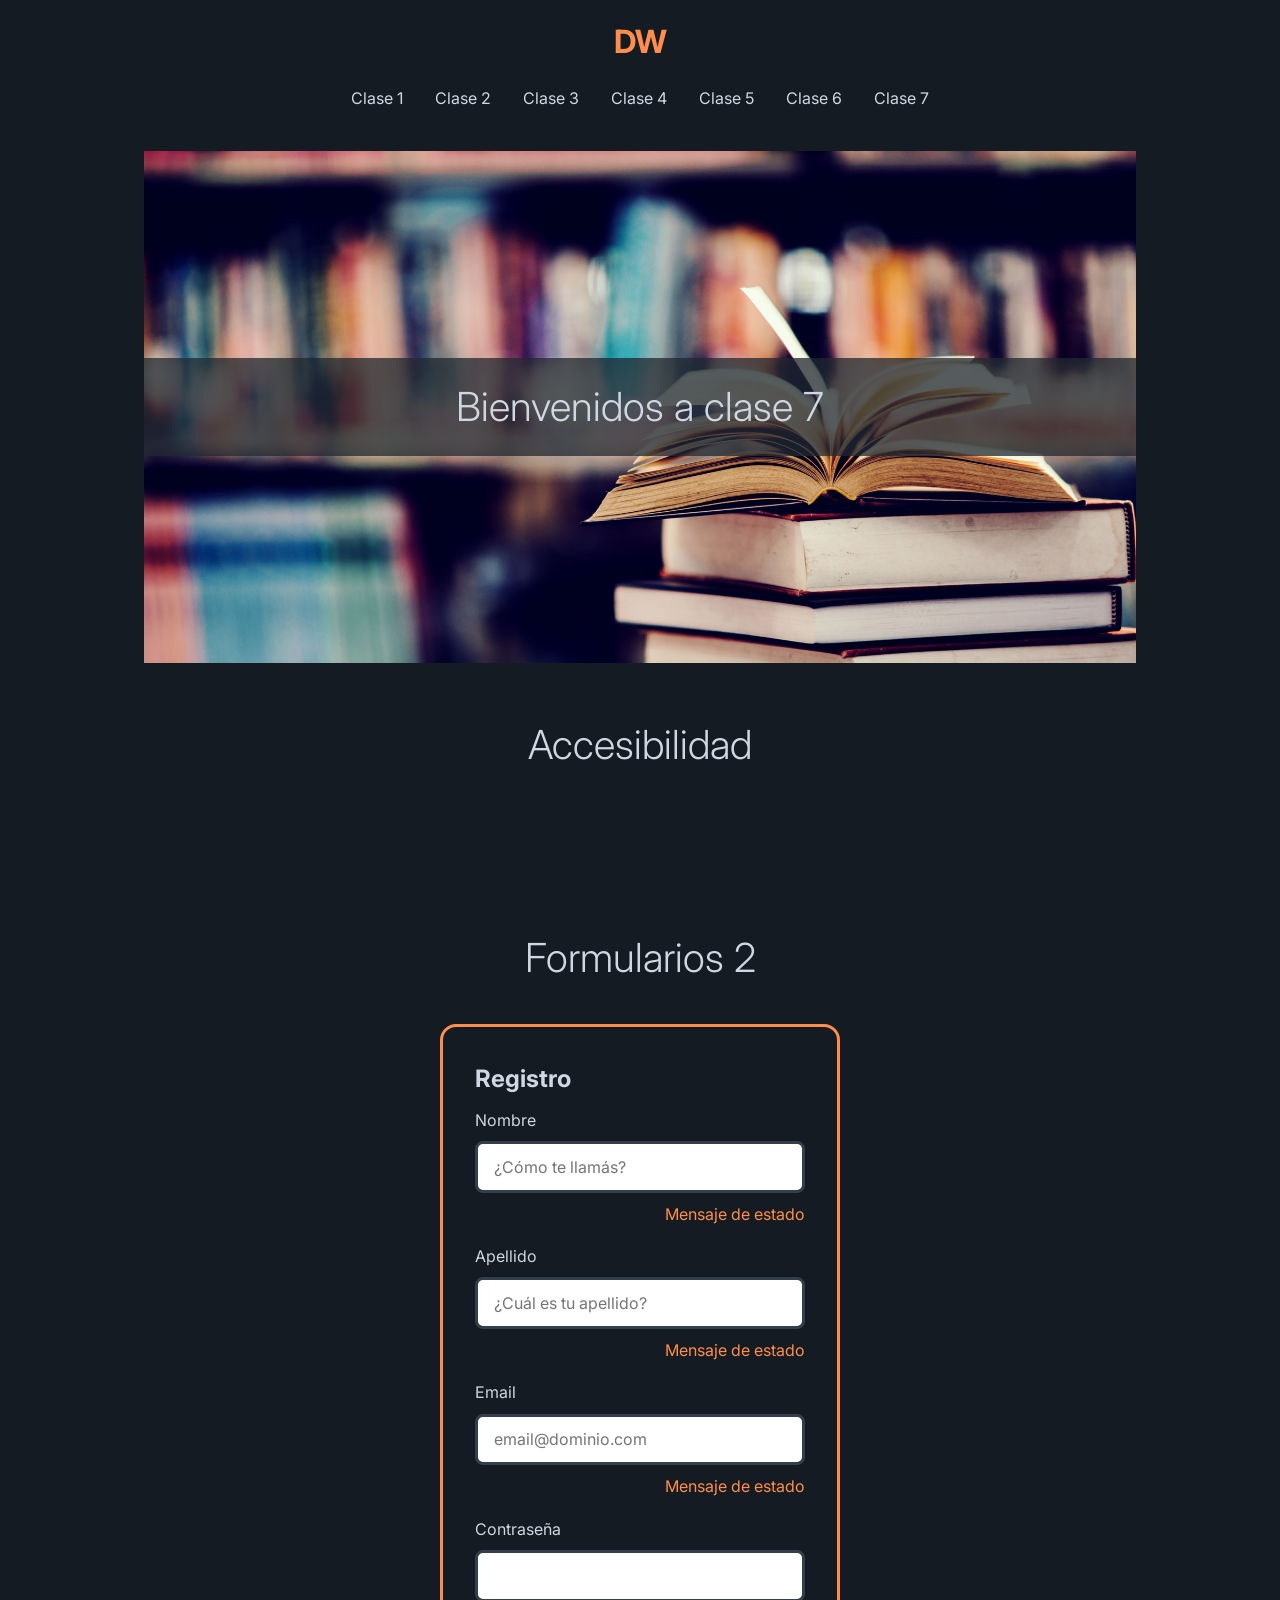
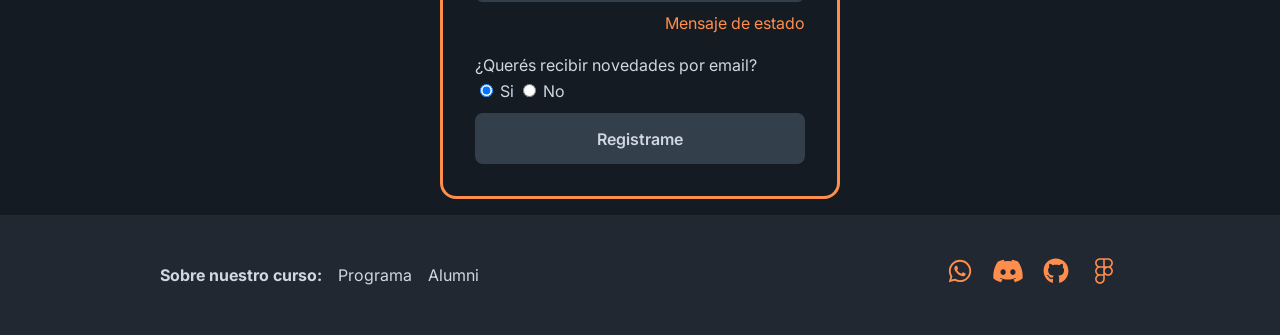
<file: clase7.html>
<!DOCTYPE html>
<html lang="es">
<head>
  <meta charset="UTF-8">
  <meta name="viewport" content="width=device-width, initial-scale=1.0">
  <meta name="description" content="Clase 7 del curso de Desarrollo Web con HTML y CSS en Educación IT: Segunda parte sobre formularios en HTML y CSS.">
  <meta name="keywords" content="HTML, CSS, form">
  <title>Clase 7</title>
  <link rel="icon" href="favicon.ico">
  <link rel="apple-touch-icon" sizes="180x180" href="apple-touch-icon.png">
  <link rel="icon" type="image/png" sizes="32x32" href="favicon-32x32.png">
  <link rel="icon" type="image/png" sizes="16x16" href="favicon-16x16.png">
  <link rel="stylesheet" href="css/estilos.css">
</head>
<body>
  <header>
    <h1><a href="index.html" class="principal">DW</a></h1>
    <nav>
      <ul>
        <li><a href="clase1.html">Clase 1</a></li>
        <li><a href="clase2.html">Clase 2</a></li>
        <li><a href="clase3.html">Clase 3</a></li>
        <li><a href="clase4.html">Clase 4</a></li>
        <li><a href="clase5.html">Clase 5</a></li>
        <li><a href="clase6.html">Clase 6</a></li>
        <li><a href="clase7.html">Clase 7</a></li>
      </ul>
    </nav>
  </header>
  <main>
    <section id="bienvenida">
      <h1>Bienvenidos a clase 7</h1>
    </section>
    <section>
      <h1>Accesibilidad</h1>
      <a href="" target="_blank" rel="noopener noreferrer" aria-label="Podés agregarnos en nuestro Instagram" class="accesibilidad">
        <span class="sr-only">Nuestro instagram</span>
      </a>
    </section>
    <section id="formulario">
      <h1>Formularios 2</h1>
      <form action="">
        <h2>Registro</h2>
        <label for="nombre">Nombre</label>
        <input type="text" id="nombre" name="nombre" placeholder="¿Cómo te llamás?">
        <span>Mensaje de estado</span>

        <label for="apellido">Apellido</label>
        <input type="text" id="apellido" name="apellido" placeholder="¿Cuál es tu apellido?">
        <span>Mensaje de estado</span>
        
        <label for="email">Email</label>
        <input type="email" id="email" name="email" placeholder="email@dominio.com">
        <span>Mensaje de estado</span>

        <label for="password">Contraseña</label>
        <input type="password" id="password" name="password" pattern="^(?=.*[A-Z])(?=.*\d)(?=.*[!@#$%^&*])[A-Za-z\d!@#$%^&*]{10,}$" title="La contraseña debe tener al menos 10 caracteres, 1 mayúscula, 1 número y 1 símbolo (!@#$%^&*)">
        <span>Mensaje de estado</span>

        <label>¿Querés recibir novedades por email?
          <br>
          <input type="radio" name="newsletter" value="si" checked> Si
          <input type="radio" name="newsletter" value="no"> No
        </label>

        <button>Registrame</button>
      </form>
    </section>
  </main>
  <footer>
    <div class="contenedor-footer">
      <nav>
        <ul>
          <li><h1>Sobre nuestro curso:</h1></li>
          <li>
            <a href="https://www.educacionit.com/curso-de-html" target="_blank" rel="noopener noreferrer">Programa</a>
          </li>

          <li><a href="https://alumni.education/" target="_blank" rel="noopener noreferrer">Alumni</a></li>
        </ul>
      </nav>

      <nav>
        <ul>
          <li>
            <a href="https://wa.me/5491152638148" target="_blank" rel="noopener noreferrer">
              <img src="img/whatsapp-brands-solid-full.svg" alt="Contacto a través de Nuestro Whatsapp" aria-label="Podés contactarnos a través de Whatsapp">
            </a>
          </li>

          <li><a href="" target="_blank" rel="noopener noreferrer"><img src="img/discord-brands-solid-full.svg" alt="Unirme al servidor de Discord"></a></li>
          <li><a href="https://github.com/manuelfernandezdg/84576" target="_blank" rel="noopener noreferrer"><img src="img/github-brands-solid-full.svg" alt="Visitar el repositorio del curso"></a></li>
          <li><a href="" target="_blank" rel="noopener noreferrer"><img src="img/figma-brands-solid-full.svg" alt="Nuestro proyecto en Figma"></a></li>
        </ul>
      </nav>
    </div>
  </footer>
</body>
</html>
</file>
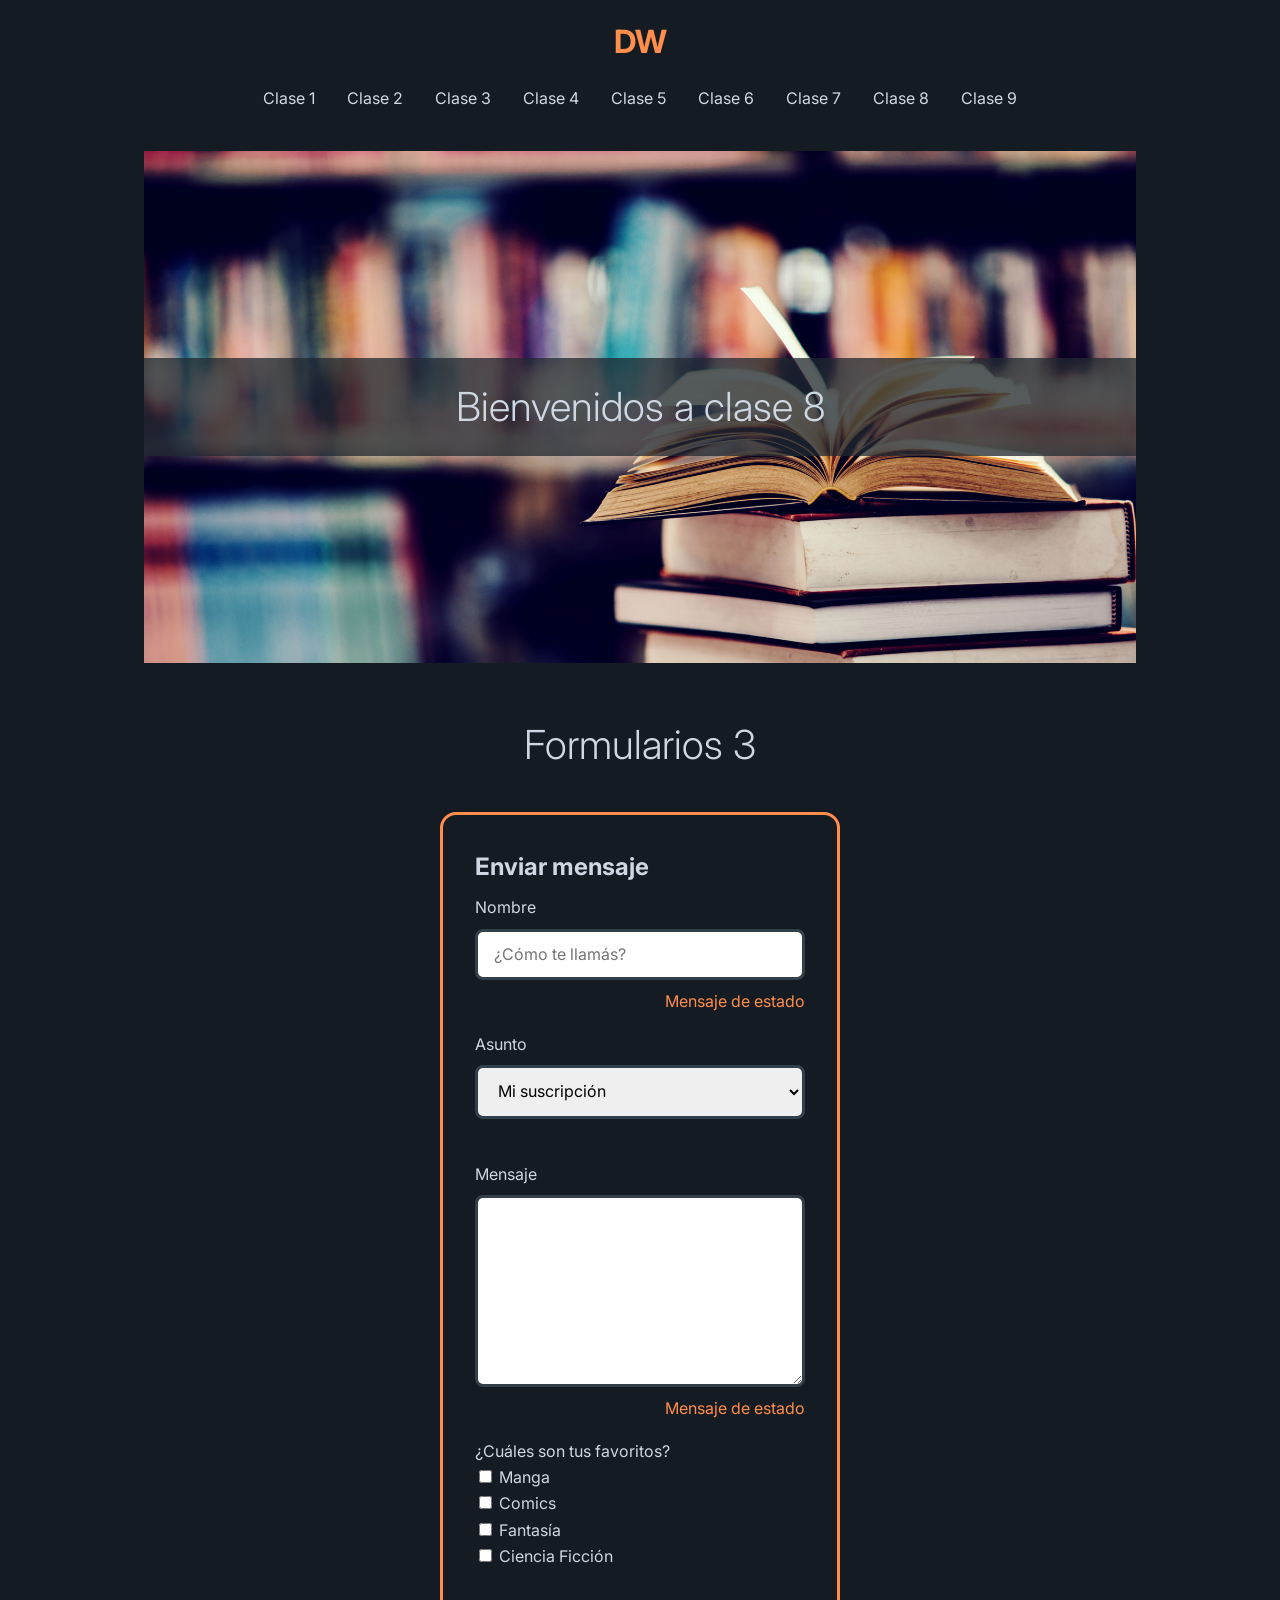
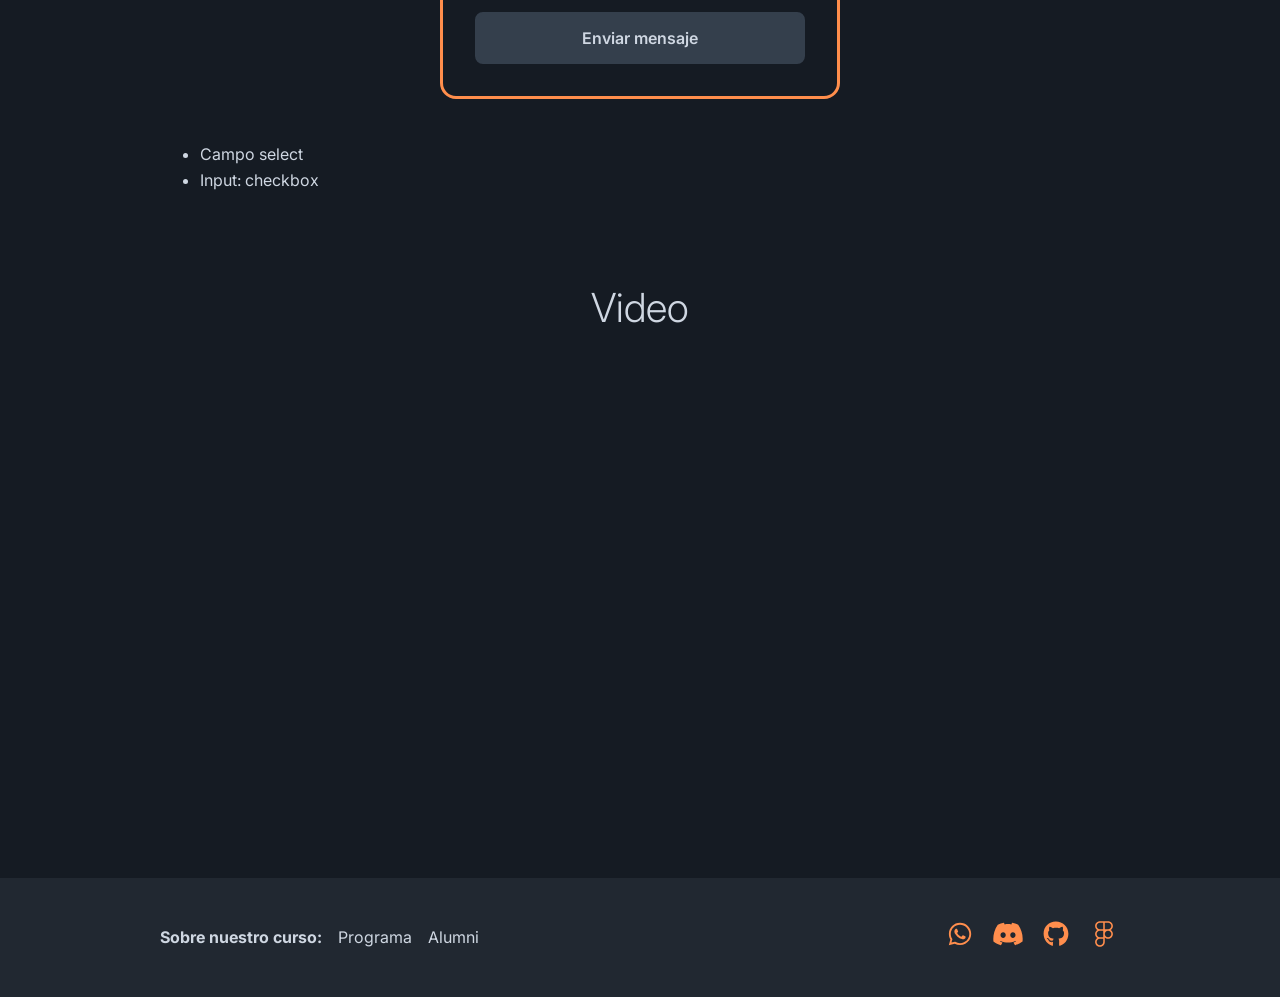
<file: clase8.html>
<!DOCTYPE html>
<html lang="es">
<head>
  <meta charset="UTF-8">
  <meta name="viewport" content="width=device-width, initial-scale=1.0">
  <meta name="description" content="Clase 8 del curso de Desarrollo Web con HTML y CSS en Educación IT: Segunda parte sobre formularios en HTML y CSS.">
  <meta name="keywords" content="HTML, CSS, form">
  <title>Clase 8</title>
  <link rel="icon" href="favicon.ico">
  <link rel="apple-touch-icon" sizes="180x180" href="apple-touch-icon.png">
  <link rel="icon" type="image/png" sizes="32x32" href="favicon-32x32.png">
  <link rel="icon" type="image/png" sizes="16x16" href="favicon-16x16.png">
  <link rel="stylesheet" href="css/estilos.css">
</head>
<body>
  <header>
    <h1><a href="index.html" class="principal">DW</a></h1>
    <nav>
      <ul>
        <li><a href="clase1.html">Clase 1</a></li>
        <li><a href="clase2.html">Clase 2</a></li>
        <li><a href="clase3.html">Clase 3</a></li>
        <li><a href="clase4.html">Clase 4</a></li>
        <li><a href="clase5.html">Clase 5</a></li>
        <li><a href="clase6.html">Clase 6</a></li>
        <li><a href="clase7.html">Clase 7</a></li>
        <li><a href="clase8.html">Clase 8</a></li>
        <li><a href="clase9.html">Clase 9</a></li>
      </ul>
    </nav>
  </header>
  <main>
    <section id="bienvenida">
      <h1>Bienvenidos a clase 8</h1>
    </section>
    <section id="formulario">
      <h1>Formularios 3</h1>
      <form action="">
        <h2>Enviar mensaje</h2>
        <label for="nombre">Nombre</label>
        <input type="text" id="nombre" name="nombre" required placeholder="¿Cómo te llamás?">
        <span>Mensaje de estado</span>

        <label for="asunto">Asunto</label>
        <select name="asunto" id="asunto">
          <option value="suscripcion" selected>Mi suscripción</option>
          <option value="pedido">Mi pedido</option>
          <option value="novedades">Mis novedades</option>
          <option value="otra">Otra consulta</option>
        </select>
        <br>

        <label for="mensaje">Mensaje</label>
        <textarea name="mensaje" id="mensaje" required></textarea>
        <span>Mensaje de estado</span>

        <div>
          ¿Cuáles son tus favoritos? <br>
          <input type="checkbox" id="manga" value="manga">
          <label for="manga">Manga</label>
          <br>
          <input type="checkbox" id="comics" value="comics">
          <label for="comics">Comics</label>
          <br>
          <input type="checkbox" id="fantasia" value="fantasia">
          <label for="fantasia">Fantasía</label>
          <br>
          <input type="checkbox" id="ciencia-ficcion" value="ciencia-ficcion">
          <label for="ciencia-ficcion">Ciencia Ficción</label>
        </div>
        <br>
        <button>Enviar mensaje</button>
      </form>
      <br>
      <ul>
        <li><a href="https://www.w3schools.com/tags/tag_select.asp" target="_blank" rel="noopener noreferrer">Campo select</a></li>
        <li><a href="https://www.w3schools.com/tags/att_input_type_checkbox.asp" target="_blank" rel="noopener noreferrer">Input: checkbox</a></li>
      </ul>
    </section>
    <section>
      
      <h1>Video</h1>

      <video muted autoplay loop>
        <source src="media/comic-1.mp4" type="video/mp4">
      </video>

    </section>
  </main>
  <footer>
    <div class="contenedor-footer">
      <nav>
        <ul>
          <li><h1>Sobre nuestro curso:</h1></li>
          <li>
            <a href="https://www.educacionit.com/curso-de-html" target="_blank" rel="noopener noreferrer">Programa</a>
          </li>

          <li><a href="https://alumni.education/" target="_blank" rel="noopener noreferrer">Alumni</a></li>
        </ul>
      </nav>

      <nav>
        <ul>
          <li>
            <a href="https://wa.me/5491152638148" target="_blank" rel="noopener noreferrer">
              <img src="img/whatsapp-brands-solid-full.svg" alt="Contacto a través de Nuestro Whatsapp" aria-label="Podés contactarnos a través de Whatsapp">
            </a>
          </li>

          <li><a href="" target="_blank" rel="noopener noreferrer"><img src="img/discord-brands-solid-full.svg" alt="Unirme al servidor de Discord"></a></li>
          <li><a href="https://github.com/manuelfernandezdg/84576" target="_blank" rel="noopener noreferrer"><img src="img/github-brands-solid-full.svg" alt="Visitar el repositorio del curso"></a></li>
          <li><a href="" target="_blank" rel="noopener noreferrer"><img src="img/figma-brands-solid-full.svg" alt="Nuestro proyecto en Figma"></a></li>
        </ul>
      </nav>
    </div>
  </footer>
</body>
</html>
</file>
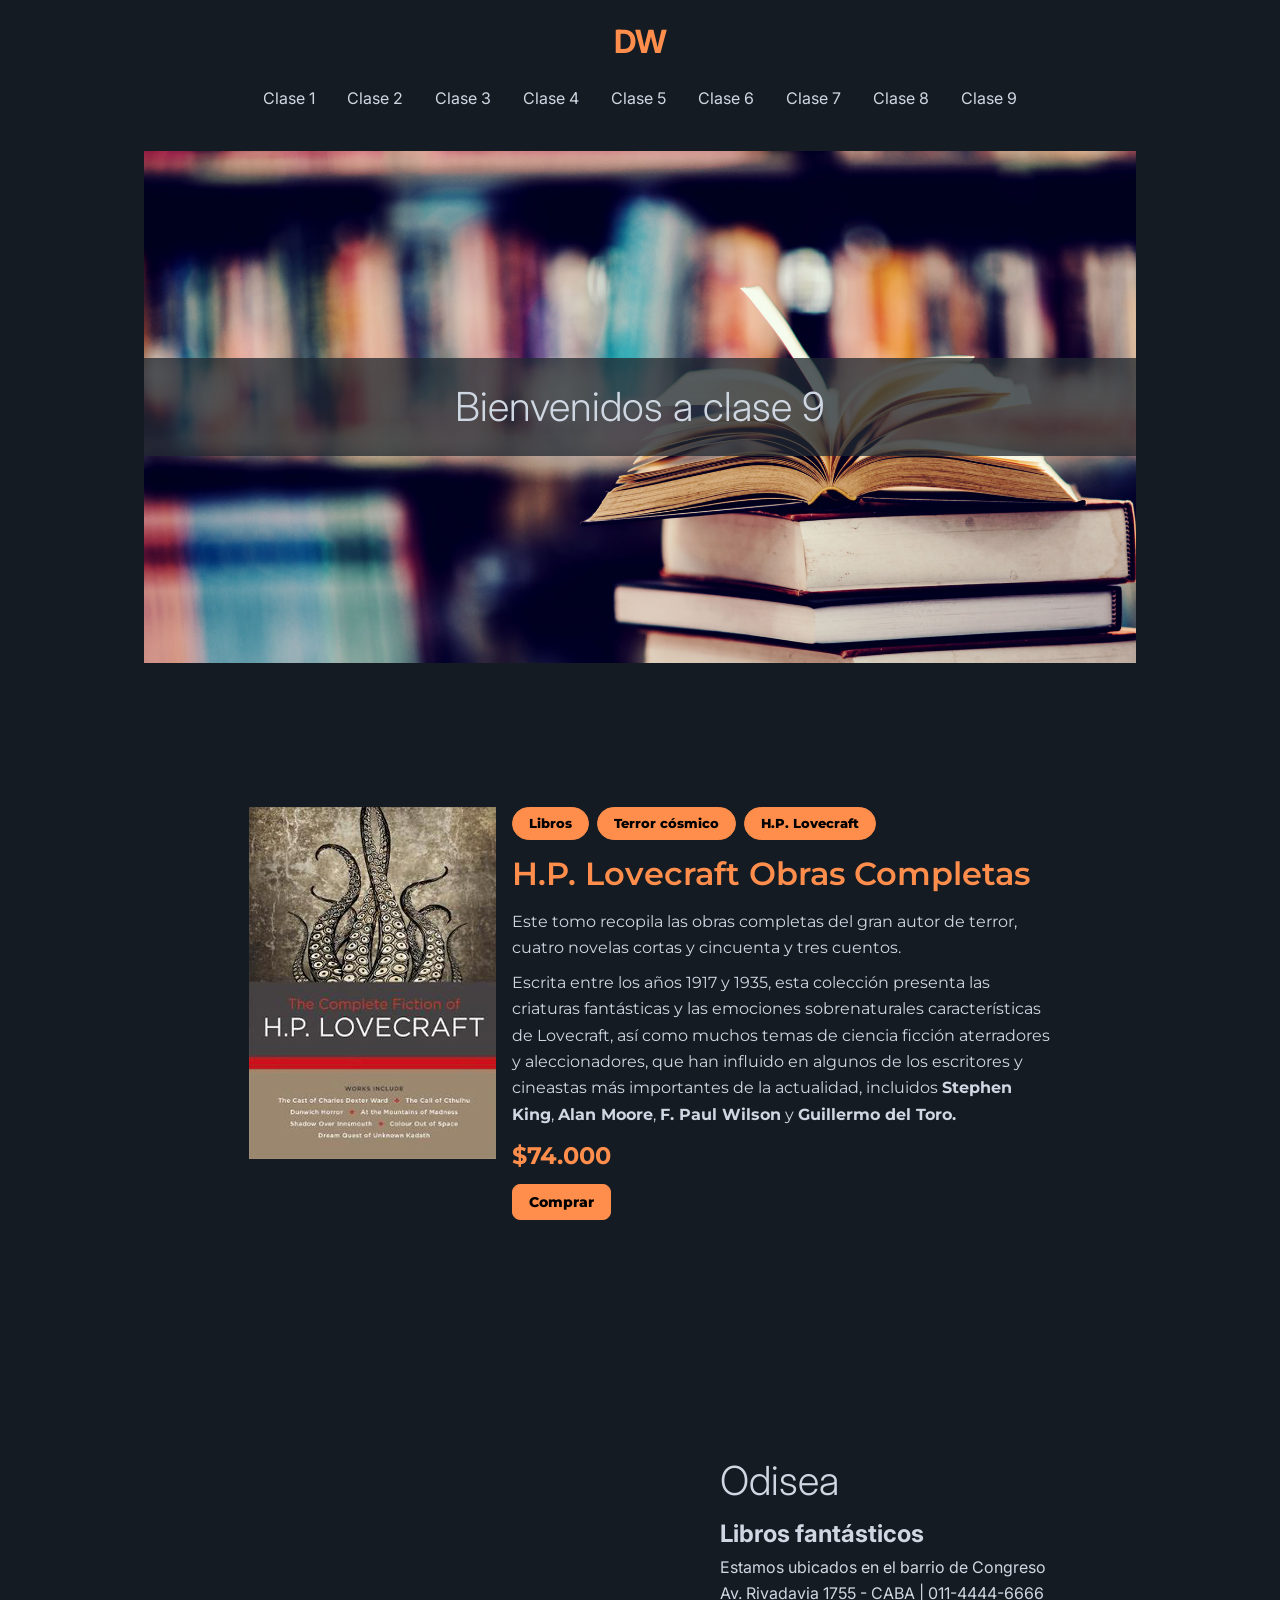
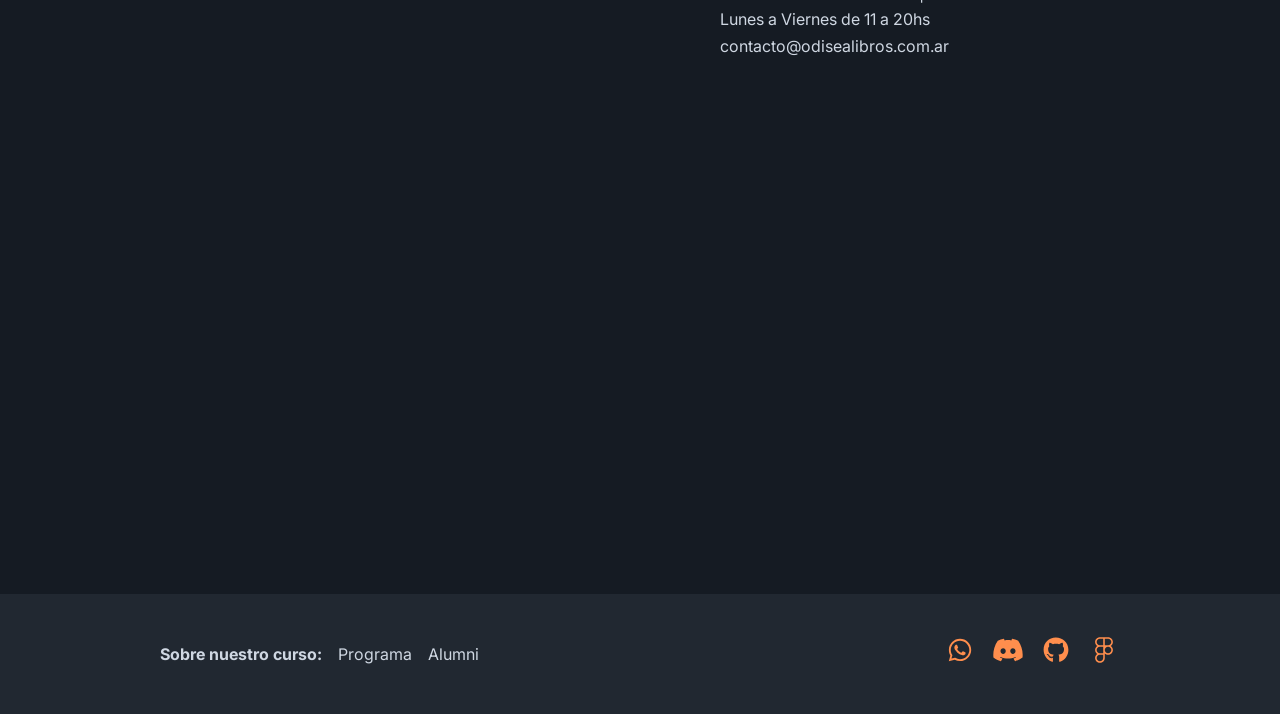
<file: clase9.html>
<!DOCTYPE html>
<html lang="es">
<head>
  <meta charset="UTF-8">
  <meta name="viewport" content="width=device-width, initial-scale=1.0">
  <meta name="description" content="Clase 9 del curso de Desarrollo Web con HTML y CSS en Educación IT: Clase final.">
  <meta name="keywords" content="HTML, CSS, flexbox">
  <title>Clase 9</title>
  <link rel="icon" href="favicon.ico">
  <link rel="apple-touch-icon" sizes="180x180" href="apple-touch-icon.png">
  <link rel="icon" type="image/png" sizes="32x32" href="favicon-32x32.png">
  <link rel="icon" type="image/png" sizes="16x16" href="favicon-16x16.png">
  <link rel="stylesheet" href="css/estilos.css">
</head>
<body>
  <header>
    <h1><a href="index.html" class="principal">DW</a></h1>
    <nav>
      <ul>
        <li><a href="clase1.html">Clase 1</a></li>
        <li><a href="clase2.html">Clase 2</a></li>
        <li><a href="clase3.html">Clase 3</a></li>
        <li><a href="clase4.html">Clase 4</a></li>
        <li><a href="clase5.html">Clase 5</a></li>
        <li><a href="clase6.html">Clase 6</a></li>
        <li><a href="clase7.html">Clase 7</a></li>
        <li><a href="clase8.html">Clase 8</a></li>
        <li><a href="clase9.html">Clase 9</a></li>
      </ul>
    </nav>
  </header>
  <main>
    <section id="bienvenida">
      <h1>Bienvenidos a clase 9</h1>
    </section>

    <section id="producto">

      <div class="contenedor-producto">
        <div class="contenedor-p-izq">
          <img src="img/01.jpg" alt="Portada del libro H.P. Lovecraft Obras Completas">
        </div>
        
        <div class="contenedor-p-der">

          <div class="contenedor-p-btn">
            <button class="pill">Libros</button>
            <button class="pill">Terror cósmico</button>
            <button class="pill">H.P. Lovecraft</button>
          </div>

          <h1>H.P. Lovecraft Obras Completas</h1>
          <p>Este tomo recopila las obras completas del gran autor de terror, cuatro novelas cortas y cincuenta y tres cuentos.</p>
          <p>Escrita entre los años 1917 y 1935, esta colección presenta las criaturas fantásticas y las emociones sobrenaturales características de Lovecraft, así como muchos temas de ciencia ficción aterradores y aleccionadores, que han influido en algunos de los escritores y cineastas más importantes de la actualidad, incluidos <strong>Stephen King</strong>, <strong>Alan Moore</strong>, <strong>F. Paul Wilson</strong> y <strong>Guillermo del Toro.</strong></p>

          <h2>$74.000</h2>
          <button class="btn-p-fill">Comprar</button>
        </div>
      </div>
    </section>

    <section id="contacto">
      <div class="contenedor-contacto">
        <div class="contacto-izq">
          <video muted autoplay loop>
            <source src="media/comic-1.mp4" type="video/mp4">
          </video>
        </div>
        <div class="contacto-der">
          <h1>Odisea</h1>
          <h2>Libros fantásticos</h2>
          <ul>
            <li>Estamos ubicados en el barrio de Congreso</li>
            <li>Av. Rivadavia 1755 - CABA  |  011-4444-6666</li>
            <li>Lunes a Viernes de 11 a 20hs</li>
            <li>contacto@odisealibros.com.ar</li>
          </ul>
        </div>
      </div>
      <iframe src="https://www.google.com/maps/embed?pb=!1m18!1m12!1m3!1d3283.811140968783!2d-58.393884123399694!3d-34.60893687295243!2m3!1f0!2f0!3f0!3m2!1i1024!2i768!4f13.1!3m3!1m2!1s0x95bccac323de00bd%3A0xe2aafb46e55a230e!2sAv.%20Rivadavia%201755%2C%20C1033AAH%20Cdad.%20Aut%C3%B3noma%20de%20Buenos%20Aires!5e0!3m2!1sen!2sar!4v1776091364073!5m2!1sen!2sar" allowfullscreen="" loading="lazy" referrerpolicy="no-referrer-when-downgrade"></iframe>
    </section>
  </main>
  <footer>
    <div class="contenedor-footer">
      <nav>
        <ul>
          <li><h1>Sobre nuestro curso:</h1></li>
          <li>
            <a href="https://www.educacionit.com/curso-de-html" target="_blank" rel="noopener noreferrer">Programa</a>
          </li>

          <li><a href="https://alumni.education/" target="_blank" rel="noopener noreferrer">Alumni</a></li>
        </ul>
      </nav>

      <nav>
        <ul>
          <li>
            <a href="https://wa.me/5491152638148" target="_blank" rel="noopener noreferrer">
              <img src="img/whatsapp-brands-solid-full.svg" alt="Contacto a través de Nuestro Whatsapp" aria-label="Podés contactarnos a través de Whatsapp">
            </a>
          </li>

          <li><a href="" target="_blank" rel="noopener noreferrer"><img src="img/discord-brands-solid-full.svg" alt="Unirme al servidor de Discord"></a></li>
          <li><a href="https://github.com/manuelfernandezdg/84576" target="_blank" rel="noopener noreferrer"><img src="img/github-brands-solid-full.svg" alt="Visitar el repositorio del curso"></a></li>
          <li><a href="" target="_blank" rel="noopener noreferrer"><img src="img/figma-brands-solid-full.svg" alt="Nuestro proyecto en Figma"></a></li>
        </ul>
      </nav>
    </div>
  </footer>
</body>
</html>
</file>
<file: css/estilos.css>
/* Tipografía Inter desde Google Fonts */
@import url('https://fonts.googleapis.com/css2?family=Inter:ital,opsz,wght@0,14..32,100..900;1,14..32,100..900&family=Montserrat:ital,wght@0,100..900;1,100..900&display=swap');

/* Variables */
html {
  /* Colores para el fondo */
  --bg-color-200:hsl(214, 25%, 11%);
  --bg-color-400:hsl(212, 19%, 16%);
  --bg-color-400-75:hsl(212, 19%, 16%, 75%);
  --bg-color-500:hsl(212, 19%, 25%);
  /* Color del texto */
  --text-color:hsl(215, 25%, 85%);
  /* Colores de acento */
  --accent-color-200:hsl(22, 44%, 12%);
  --accent-color-400:hsl(22, 100%, 65%);
  --accent-color-500:hsl(22, 100%, 85%);
  /* Familia tipográfica */
  --font-family: "Inter", sans-serif;
  --font-Montserrat: "Montserrat", sans-serif;
}

/* rem, root em, 1rem = 16px
  Regla de 8 puntos.
  Regla de 4 puntos.
*/

/* Estilos generales */
* {
  box-sizing: border-box;
  font-family: var(--font-family);
}

a:focus-visible {
  outline: 0.2rem solid var(--accent-color-400);
  outline-offset: 0.5rem;
}

body {
  background-color: var(--bg-color-200);
  color: var(--text-color);
  margin: 0;
  line-height: 1.65; /* Cuerpo + 60% */
}

img {
  width: 100%;
}

/* Estilos para el header */
header {
  padding: 1rem 0 1.5rem;
  text-align: center;
}

header h1 {
  margin: 0;
}

/* Lista con links en el header */
header ul {
  list-style: none;
  padding: 0;
  display: flex;
  flex-direction: row;
  gap: 2rem;
  justify-content: center;
  align-items: stretch;
}

/* Links generales */
/* En reposo :link / Visitado :visited*/
a:link,
a:visited {
  color: var(--text-color);
  text-decoration: none;
}

/* Hover :hover / Active :active */
a:hover,
a:active {
  color: var(--accent-color-400);
}

/* On focus */


/* Links principales */
a.principal:link,
a.principal:visited {
  color: var(--accent-color-400);
  text-decoration: none;
}

/* Hover :hover / Active :active */
a.principal:hover,
a.principal:active {
  color: var(--accent-color-500);
}


/* Estilos para el main y las secciones */
main {
  width: min(62rem, 100%);
  margin: 0 auto;
}

section {
  padding: 1rem;
}

section h1 {
  text-align: center; /* Alineación del texto */
  font-size: 2.5rem; /* Tamaño del cuerpo de la tipografía */
  font-style: normal; /* Inclinación del eje de la tipografía */
  font-weight: 300; /* Grosor de la línea */
}

#bienvenida {
  background-image: url('../img/bienvenida.jpg');
  background-size: cover;
  min-height: 32rem;
  padding: 0;

  display: flex;

  flex-direction: column;
  justify-content: center;
  align-items: stretch;
  
  gap: 0;
}

#bienvenida h1 {
  background-color: var(--bg-color-400-75);
  padding: 1rem;
  margin: 0;
}

/* Estilos para el footer */
footer {
  padding: 1rem;
}


/* Ejemplo de modelo de caja en clase 2 y clase 3 */
/* Usamos el selector de clase */
.modelo-de-caja {
  /* Color del fondo */
  background-color: var(--bg-color-500);
  /* Margen interno */
  padding: 16px;
  /* Borde */
  border: 5px solid var(--accent-color-400) ; /* grosor de línea / estilo del borde / color del borde */

  /* Diferentes formas de aplicar margen externo y el centrado del contenedor usando margin */
  margin-top: 16px;
  margin-right: auto;
  margin-bottom: 16px;
  margin-left: auto;
  /* top right bottom left */
  margin: 16px auto 16px auto;
  /* top y bottom / right y left */
  margin: 16px auto;
  /* top / right y left / bottom */
  margin: 16px auto 32px;

  /* Tamaño del elemento */
  width: min(350px, 75%);
  min-height: 250px;

  /* Bordes redondeados */
  border-radius: 16px;
}

.item-1 {
  box-sizing: content-box; /* Padding y Border suman al tamaño final del elemento */
}

.item-2 {
  box-sizing: border-box; /* Ni padding, ni border suman para el tamaño final del elemento. */
}

/* Clase 4: Flexbox */
/* Fila */
.contenedor-flex-row {
  background-color: var(--bg-color-500);
  margin-bottom: 2rem;
  padding: 1rem;
  min-height: 32rem;
  display: flex; /* Convierte el contenedor a un contenedor flexible */
  flex-direction: row; /* Controla la dirección del eje principal */
  gap: 0; /* solamente agrega un espacio de distancia entre los elementos */
  justify-content: space-between; /* Controla el eje principal */
  align-items: center; /* Controla el eje secundario */
}

.item {
  border: 0.2rem solid var(--accent-color-400);
  padding: 2rem;
}

/* Columna */
.contenedor-flex-column {
  background-color: var(--bg-color-500);
  padding: 1rem;
  min-height: 42rem;
  text-align: center;

  display: flex;
  flex-direction: column;
  gap: 1rem;
  justify-content: center;
  align-items: stretch;
}

/* Clase 5 */

/* Resolución del ejercicio de Novedades */
/* Quitamos el margin de todos los elementos que componen el contenedor-novedades */
.contenedor-novedades * {
  margin: 0;
}

/* Crear el display flex para el catálogo */
.contenedor-novedades {
  display: flex;
  flex-direction: row;
  justify-content: space-between;
  align-items: stretch;
  gap: 1rem;
}

/* Display flex para los elementos dentro de los artículos */
.contenedor-novedades article {
  width: 12rem;
  text-align: center;

  display: flex;
  flex-direction: column;
  justify-content: space-between;
  align-items: stretch;
  gap: 0.5rem;
}

/* Estilos para el título del libro */
.contenedor-novedades article h2 {
  font-size: 1rem;
}
/* Estilos para el autor del libro */
.contenedor-novedades article h3 {
  font-weight: 400;
}

/* Contenedor de los botones */
.contenedor-btn {
  display: flex;
  flex-direction: column;
  gap: 0.5rem;
}

/* Links para los artículos */
/* :link / :visited */
a.btn-outline:link,
a.btn-outline:visited {
  border: 0.15rem solid var(--bg-color-500);
  padding: 0.4rem 0;
  border-radius: 0.5rem;
  font-size: 0.9rem;
}

a.btn-fill:link,
a.btn-fill:visited {
  border: 0.15rem solid var(--bg-color-500);
  background-color: var(--bg-color-400);
  padding: 0.4rem 0;
  border-radius: 0.5rem;
  font-size: 0.9rem;
}

/* :hover / :active */
a.btn-outline:hover,
a.btn-outline:active {
  border: 0.15rem solid var(--accent-color-400);
  background-color: var(--bg-color-400);
}

a.btn-fill:hover,
a.btn-fill:active {
  border: 0.15rem solid var(--accent-color-400);
  background-color: var(--accent-color-400);
  color: var(--bg-color-200);
}

/* Clase 6, Formularios */
#formulario form {
  border: 0.2rem solid var(--accent-color-400);
  padding: 2rem;
  border-radius: 1rem;

  width: min(25rem, 100%);
  margin: 0 auto;

  display: flex;
  flex-direction: column;
  justify-content: flex-start;
  align-items: stretch;
  gap: 0.5rem;
}

#formulario h2 {
  margin: 0;
}

#formulario form span {
  margin-bottom: 0.5rem;
  text-align: right;
  color: var(--accent-color-400);
}

#formulario form input,
#formulario form button,
#formulario form select,
#formulario form textarea {
  padding: 0.8rem 1rem;
  border-radius: 0.5rem;
  font-size: 1rem;
  border: 0.2rem solid var(--bg-color-500);
}

#formulario form textarea {
  min-height: 12rem;
}

#formulario form button {
  background-color: var(--bg-color-500);
  color: var(--text-color);
  font-weight: 600;
}

#formulario form button:hover {
  background-color: var(--accent-color-400);
  color: var(--bg-color-200);
  border-color: var(--accent-color-400);
  cursor: pointer;
}

button {
  outline: none;
}

#formulario form input:focus-visible,
#formulario form button:focus-visible,
#formulario form select:focus-visible,
#formulario form textarea:focus-visible {
  outline: 0.2rem solid var(--accent-color-400);
}

/* Clase 7 */
footer * {
  margin: 0;
}

footer {
  background-color: var(--bg-color-400);
  padding: 0;
}

.contenedor-footer {
  width: min(62rem, 100%);
  margin: 0 auto;

  padding: 2.5rem 1rem;
  display: flex;
  justify-content: space-between;
  align-items: center;
}

.contenedor-footer ul {
  list-style: none;
  padding: 0;
  display: flex;
  align-items: center;
  gap: 1rem;
}

.contenedor-footer h1 {
  font-size: 1rem;
}

.contenedor-footer img {
  width: 2rem;
}

/* Accesibilidad */
.contenedor-accesibilidad {
  display: flex;
  justify-content: center;
  gap: 2rem;
}

/* Screen Reader Only */
.sr-only {
  position: absolute;
  top: -4000px;
  left: -4000px;
  display: block;
  overflow: hidden;
  height: 1px;
  width: 1px;
}

a.accesibilidad:link,
a.accesibilidad:visited {
  background-repeat: no-repeat;
  background-size: cover;
  display: block;
  width: 3rem;
  aspect-ratio: 1;
}

a.accesibilidad:hover,
a.accesibilidad:active {
  display: block;
}

a.notificaciones:link,
a.notificaciones:visited {
  background-image: url('../img/notifications-outline.svg');
}

a.notificaciones:hover,
a.notificaciones:active {
  background-image: url('../img/notifications-fill.svg');
}

a.favoritos:link,
a.favoritos:visited {
  background-image: url('../img/favorite-outline.svg');
}

a.favoritos:hover,
a.favoritos:active {
  background-image: url('../img/favorite-fill.svg');
}

a.home:link,
a.home:visited {
  background-image: url('../img/home-outline.svg');
}

a.home:hover,
a.home:active {
  background-image: url('../img/home-fill.svg');
}

video {
  width: 100%;
}

/* Clase 9 - Resolución del ejercicio final */
/* Productos */

/* Quito todos los márgenes para que no molesten */
.contenedor-producto * {
  margin: 0;
  font-family: var(--font-Montserrat);
}

.contenedor-producto {
  display: flex;
  gap: 1rem;
  padding: 8rem 1rem;
}

/* Columna izquierda */
.contenedor-p-izq {
  display: flex;
  justify-content: flex-end;
  align-items: flex-start;

  width: 20rem;
}

/* Atención! */
.contenedor-p-izq img {
  width: auto;
}

/* Columna derecha */
.contenedor-p-der {
  width: 34rem;

  display: flex;
  flex-direction: column;
  align-items: flex-start;
  gap: 0.5rem; 
}

.contenedor-p-btn {
  display: flex;
  gap: 0.5rem;
}

.contenedor-p-der h1 {
  color: var(--accent-color-400);
  font-weight: 600;
  font-size: 2rem;
  text-align: left;
}

.contenedor-p-der h2 {
  color: var(--accent-color-400);
}

/* Botones */
.pill,
.btn-p-fill {
  background-color: var(--accent-color-400);
  padding: 0.5rem 1rem;
  border: 0.1rem solid var(--accent-color-400);
  font-weight: 800;
}

.pill {
  border-radius: 2rem;
  font-size: 0.8rem;
}

.btn-p-fill {
  border-radius: 0.5rem;
  font-size: 0.9rem;
}

.pill:hover,
.btn-p-fill:hover {
  background-color: var(--accent-color-500);
  border: 0.1rem solid var(--accent-color-500);
  cursor: pointer;
}

/* Contacto */
.contenedor-contacto * {
  margin: 0;
  padding: 0;
  text-align: left;
}

.contenedor-contacto {
  display: flex;
}

.contacto-izq {
  width: 34rem;
}

.contacto-der {
  width: 24rem;

  display: flex;
  flex-direction: column;
  justify-content: flex-end;
  padding: 0 1rem;
}

.contacto-der ul {
  list-style: none;
}

#contacto iframe {
  width: 100%;
  min-height: 32rem;
  padding: 1rem 0;
  border: none;
}

/* Introducción a diseño responsive */
@media all and (max-width:780px) {
  header ul {
    flex-direction: column;
  }

  .contenedor-producto {
    flex-direction: column;
  }

  .contenedor-producto img {
    width: auto;
  }

  .contenedor-p-der,
  .contenedor-p-izq {
    justify-content: center;
    width: 100%;
  }
}
</file>
